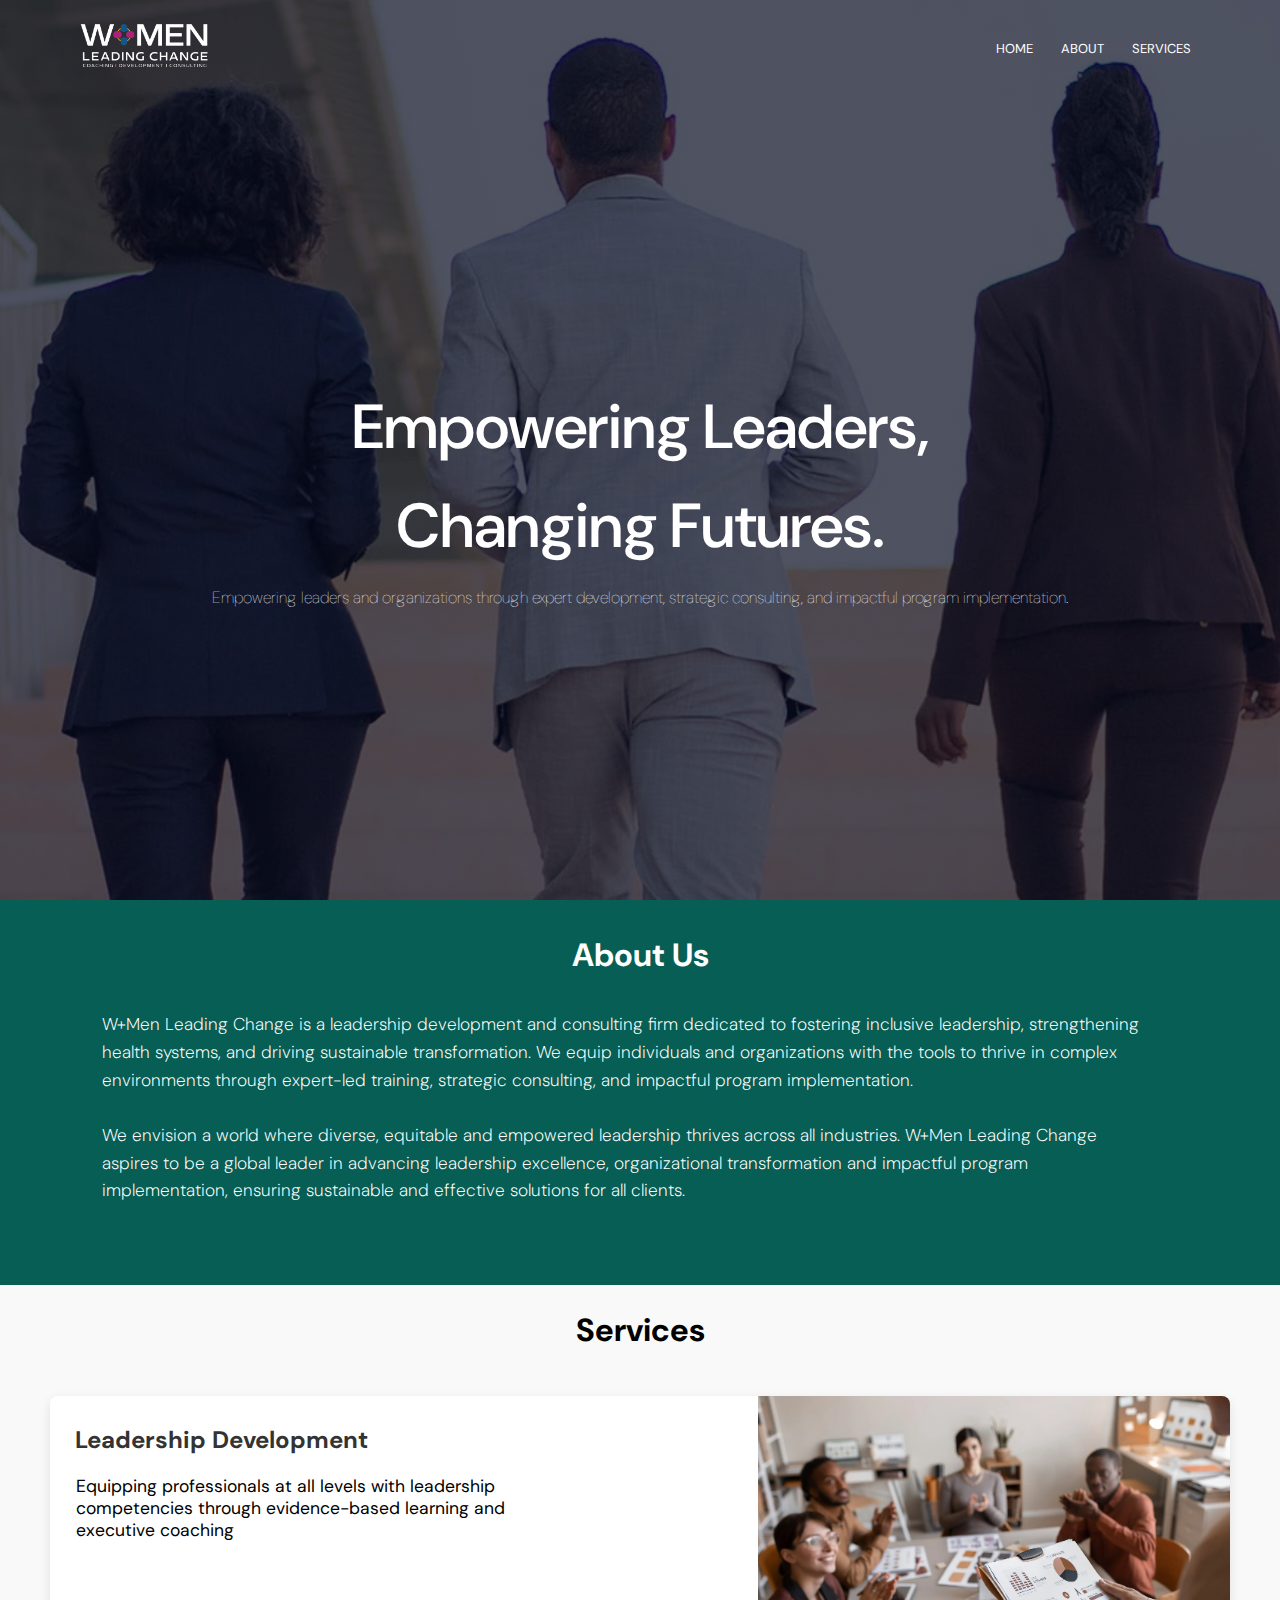
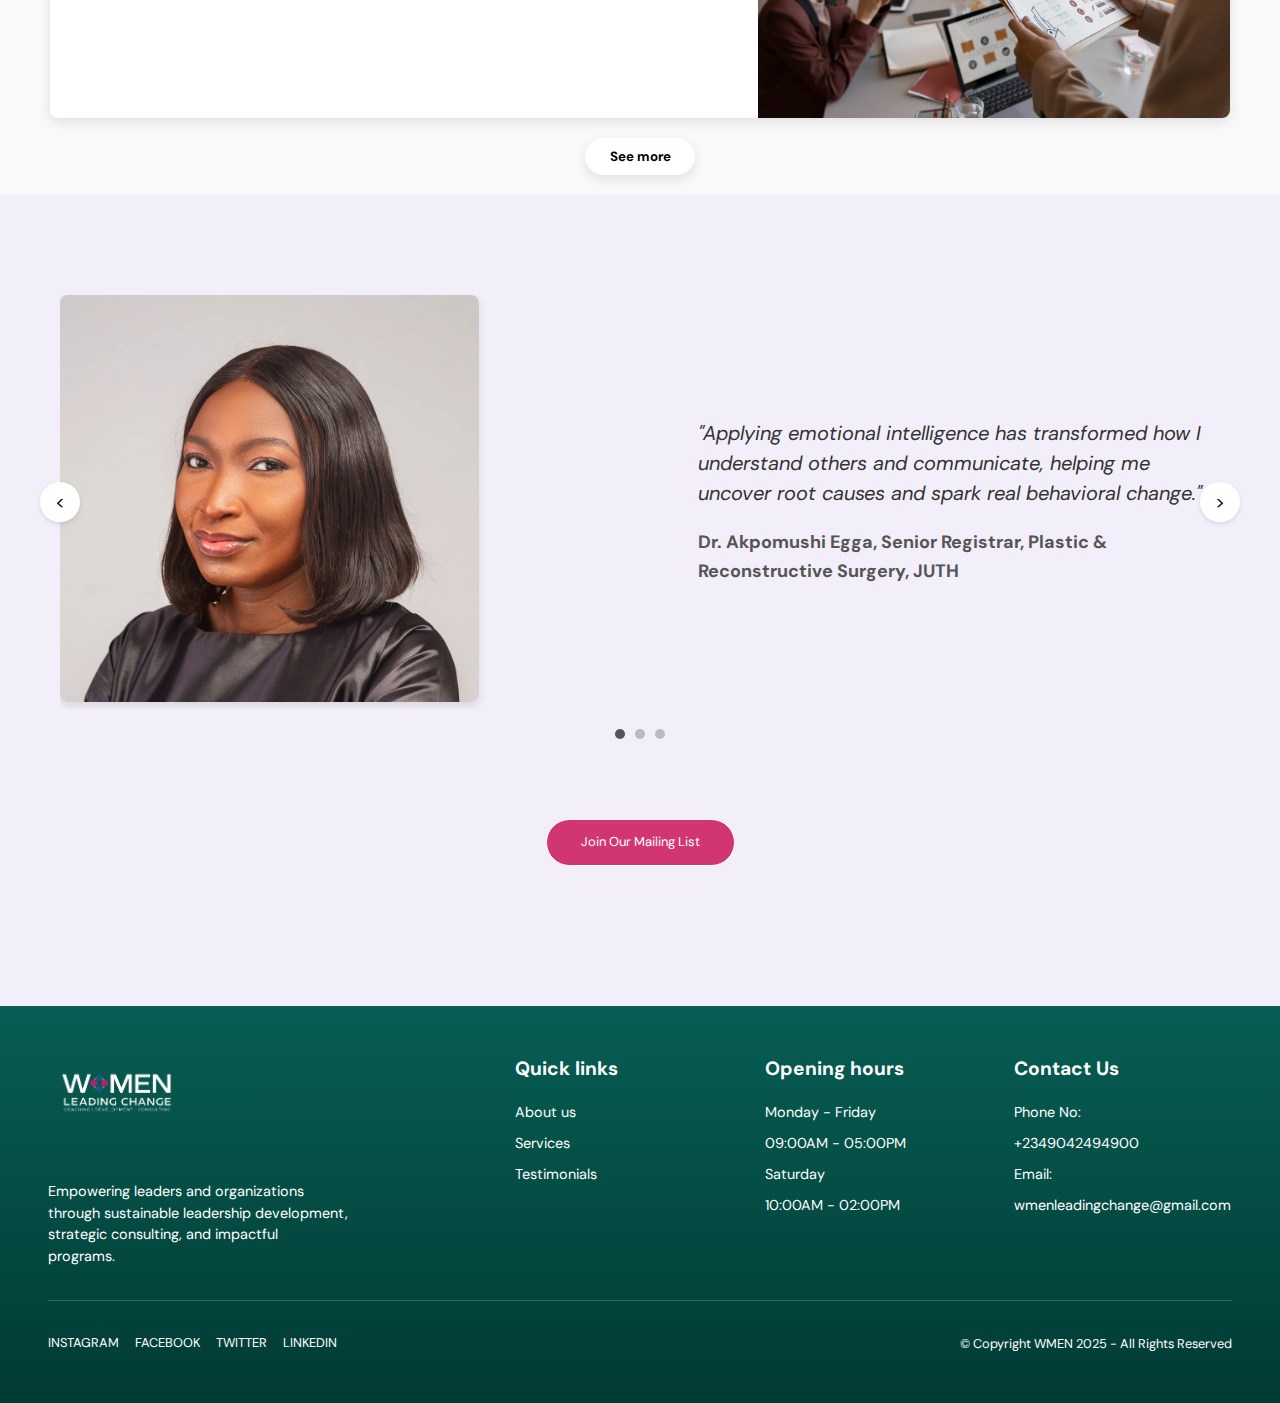
<file: index.html>
<!DOCTYPE html>
<html lang="en">
  <head>
    <meta charset="UTF-8" />
    <meta
      name="viewport"
      content="width=device-width, initial-scale=1.0, minimum-scale=1.0"
    />
    <link rel="stylesheet" href="styles.css" />
    <link rel="preconnect" href="https://fonts.googleapis.com" />
    <link rel="preconnect" href="https://fonts.gstatic.com" crossorigin />
    <link
      href="https://fonts.googleapis.com/css2?family=DM+Sans:ital,opsz,wght@0,9..40,100..1000;1,9..40,100..1000&display=swap"
      rel="stylesheet"
    />
    <link
      rel="stylesheet"
      href="https://cdnjs.cloudflare.com/ajax/libs/font-awesome/6.7.2/css/all.min.css"
    />
    <title>W-MEN</title>
  </head>
  <body>
    <section class="header">
      <nav>
        <a href="index.html"><img class="logo" src="img/WMLC-06-07-copy.png" /></a>
        <div class="nav-links" id="navLinks">
          <i class="fa fa-times" onclick="hideMenu()"></i>
          <ul>
            <li><a href="">HOME</a></li>
            <li class="dropdown">
              <a href="index.html#about" class="dropbtn">ABOUT</a>
              <div class="dropdown-content">
                <a href="story.html">OUR STORY</a>
                <a href="team.html">OUR TEAM</a>
              </div>
            </li>
            </li>
            <li><a href="services.html">SERVICES</a></li>
            <!-- <li><a href="">JOIN NOW</a></li> -->
          </ul>
        </div>
        <i class="fa fa-bars" onclick="showMenu()"></i>
      </nav>

      <div class="text-box">
        <h1>
          Empowering Leaders, <br />
          Changing Futures.
        </h1>
        <p>
          Empowering leaders and organizations through expert development,
          strategic consulting, and impactful program implementation.
        </p>
        <!-- <a href="" class="hero-btn">Join Our Mailing List</a> -->
      </div>
    </section>
    <!-- Popup Overlay -->
    <div class="popup-overlay" id="newsletter-popup">
      <div class="popup-container">
        <!-- Close button inside the container -->
        <button class="close-btn" id="close-popup-btn">&times;</button>

        <!-- Left: Image Section -->
        <div class="popup-image">
          <img
            src="img/popup image.webp"
            alt="People collaborating around a laptop"
          />
        </div>

        <!-- Right: Form Section -->
        <div class="popup-form">
          <!-- Logo -->
          <div class="popup-logo">
            <img src="img/WMLC-06-07.png" alt="Women Leading Change" />
          </div>

          <!-- Heading -->
          <h2 class="popup-heading">Stay Informed. Lead the Change.</h2>

          <!-- Subheading -->
          <p class="popup-subheading">
            Get leadership insights, expert tips, and exclusive updates
            straight to your inbox.
          </p>

          <!-- Form -->
          <form id="newsletter-form">
            <!-- Name Fields -->
            <div class="form-row">
              <div class="form-group">
                <label class="form-label">First name</label>
                <input
                  type="text"
                  class="form-control"
                  id="first-name"
                  placeholder="John"
                />
              </div>
              <div class="form-group">
                <label class="form-label">Last name</label>
                <input
                  type="text"
                  class="form-control"
                  id="last-name"
                  placeholder="Andrews"
                />
              </div>
            </div>

            <!-- Email Field -->
            <div class="form-group">
              <label class="form-label">Email</label>
              <input
                type="email"
                class="form-control"
                id="email"
                placeholder="Email Address"
              />
            </div>

            <!-- Privacy Note -->
            <p class="privacy-note">
              "We respect your privacy. No spam, just valuable insights."
            </p>

            <!-- Submit Button -->
            <button type="submit" class="submit-btn">Join now</button>
          </form>
        </div>
      </div>
    </div>

    <!-- About -->
    <section class="about" id="about">
      <h1>About Us</h1>
      <p>
        W+Men Leading Change is a leadership development and consulting firm
        dedicated to fostering inclusive leadership, strengthening health
        systems, and driving sustainable transformation. We equip individuals
        and organizations with the tools to thrive in complex environments
        through expert-led training, strategic consulting, and impactful program
        implementation.
        <br />
        <br />
        We envision a world where diverse, equitable and empowered leadership
        thrives across all industries. W+Men Leading Change aspires to be a
        global leader in advancing leadership excellence, organizational
        transformation and impactful program implementation, ensuring
        sustainable and effective solutions for all clients.
      </p>
    </section>

    <!-- Services Section -->
    <section class="services">
      <div class="container">
        <h2>Services</h2>

        <div class="service-card">
          <div class="service-content">
            <h3>Leadership Development</h3>
            <p>
              Equipping professionals at all levels with leadership competencies
              through evidence-based learning and executive coaching
            </p>
          </div>
          <div class="service-image">
            <img src="img/services1 (1).webp" alt="Leadership Development" />
          </div>
        </div>

        <!-- <div class="service-card">
          <div class="service-content">
            <h3>Program Implementation</h3>
            <p>
              Designing and implementing leadership and develoment programs for
              businesses and institutions to foster growth, innovation, and
              sustainable impact.
            </p>
          </div>
          <div class="service-image">
            <img src="img/services2.webp" alt="Leadership Development" />
          </div>
        </div>

        <div class="service-card">
          <div class="service-content">
            <h3>Strategic Consulting</h3>
            <p>
              Offering specialized expertise in leadership strategy,
              organizational transformatio, corporate social responsibility
              (CSR), and philanthrophic advisory to drive sustainable impact and
              strategic growth
            </p>
          </div>
          <div class="service-image">
            <img src="img/services3.webp" alt="Leadership Development" />
          </div>
        </div> -->
        <div class="see-more-btn">
          <a href="services.html">
            <button class="see-more">
              <a class="services-link" href="services.html">See more</a>
            </button>
          </a>
        </div>
      </div>
    </section>

    <!-- Testimonials Section -->
    <section class="testimonials">
      <div class="main-testimonial-container">
        <div class="testimonial-slider">
          <!-- Slide 1 -->
          <div class="testimonial-slide active">
            <div class="testimonial-container">
              <div class="testimonial-image">
                <img
                  src="img/Egga Akpomushi (1) copy.webp"
                  alt="Egga Testimonial"
                />
              </div>
              <div class="testimonial-content">
                <p>
                  "Applying emotional intelligence has transformed how I
                  understand others and communicate, helping me uncover root
                  causes and spark real behavioral change."
                </p>
                <span class="testimonial-author"
                  >Dr. Akpomushi Egga, Senior Registrar, Plastic &
                  Reconstructive Surgery, JUTH
                </span>
              </div>
            </div>
          </div>

          <!-- Slide 2 -->
          <div class="testimonial-slide">
            <div class="testimonial-container">
              <div class="testimonial-image">
                <img src="img/Nera Eneh.webp" alt="Nera Testimonial" />
              </div>
              <div class="testimonial-content">
                <p>
                  "Women Leading Change strengthened my leadership skills,
                  boosted my confidence, and gave me the tools to navigate bias
                  and lead with impact."
                </p>
                <span class="testimonial-author"
                  >Dr. Nera Kadiri-Eneh, Senior Program Lead, KNCV Nigeria
                </span>
              </div>
            </div>
          </div>

          <!-- Slide 3 -->
          <div class="testimonial-slide">
            <div class="testimonial-container">
              <div class="testimonial-image">
                <img src="img/viviancompressed.webp" alt="vivian Testimonial" />
              </div>
              <div class="testimonial-content">
                <p>
                  "Women Leading Change inspired me to lead with purpose and
                  confidence. It reshaped how I see myself as a leader and gave
                  me clarity and self-awareness to grow intentionally."
                </p>
                <span class="testimonial-author"
                  >Dr. Ololade Vivian Akanni, Resident Doctor, Community
                  Medicine, UPTH
                </span>
              </div>
            </div>
          </div>
        </div>

        <!-- Arrows at the sides of the carousel -->
        <div class="arrow-nav">
          <div class="arrow prev">&lt;</div>
          <div class="arrow next">&gt;</div>
        </div>

        <!-- Dots centered at the bottom -->
        <div class="navigation-dots">
          <span class="dot active" data-index="0"></span>
          <span class="dot" data-index="1"></span>
          <span class="dot" data-index="2"></span>
        </div>
      </div>
      <div class="mailing">
        <a href="" class="hero-btn">Join Our Mailing List</a>
      </div>
    </section>
    <!-- Footer -->
    <footer class="footer">
      <div class="footer-top">
        <div class="footer-section footer-brand">
          <div class="footer-logo"><img src="img/WMLC-06-07.png" alt="" /></div>
          <div class="footer-description">
            Empowering leaders and organizations through sustainable leadership
            development, strategic consulting, and impactful programs.
          </div>
        </div>

        <div class="footer-section">
          <div class="footer-heading">Quick links</div>
          <div class="footer-links">
            <a href="#">About us</a>
            <a href="services.html">Services</a>
            <a href="#">Testimonials</a>
          </div>
        </div>

        <div class="footer-section">
          <div class="footer-heading">Opening hours</div>
          <div class="footer-hours">
            <p>Monday - Friday</p>
            <p>09:00AM - 05:00PM</p>
            <p>Saturday</p>
            <p>10:00AM - 02:00PM</p>
          </div>
        </div>

        <div class="footer-section">
          <div class="footer-heading">Contact Us</div>
          <div class="footer-info">
            <p>Phone No:</p>
            <p>+2349042494900</p>
            <p>Email:</p>
            <p>wmenleadingchange@gmail.com</p>
          </div>
        </div>
      </div>

      <hr class="footer-divider" />

      <div class="footer-bottom">
        <div class="social-links">
          <a href="#">INSTAGRAM</a>
          <a href="#">FACEBOOK</a>
          <a href="#">TWITTER</a>
          <a href="#">LINKEDIN</a>
        </div>
        <div class="copyright">© Copyright WMEN 2025 - All Rights Reserved</div>
      </div>
    </footer>

    <script src="script.js"></script>
  </body>
</html>
</file>
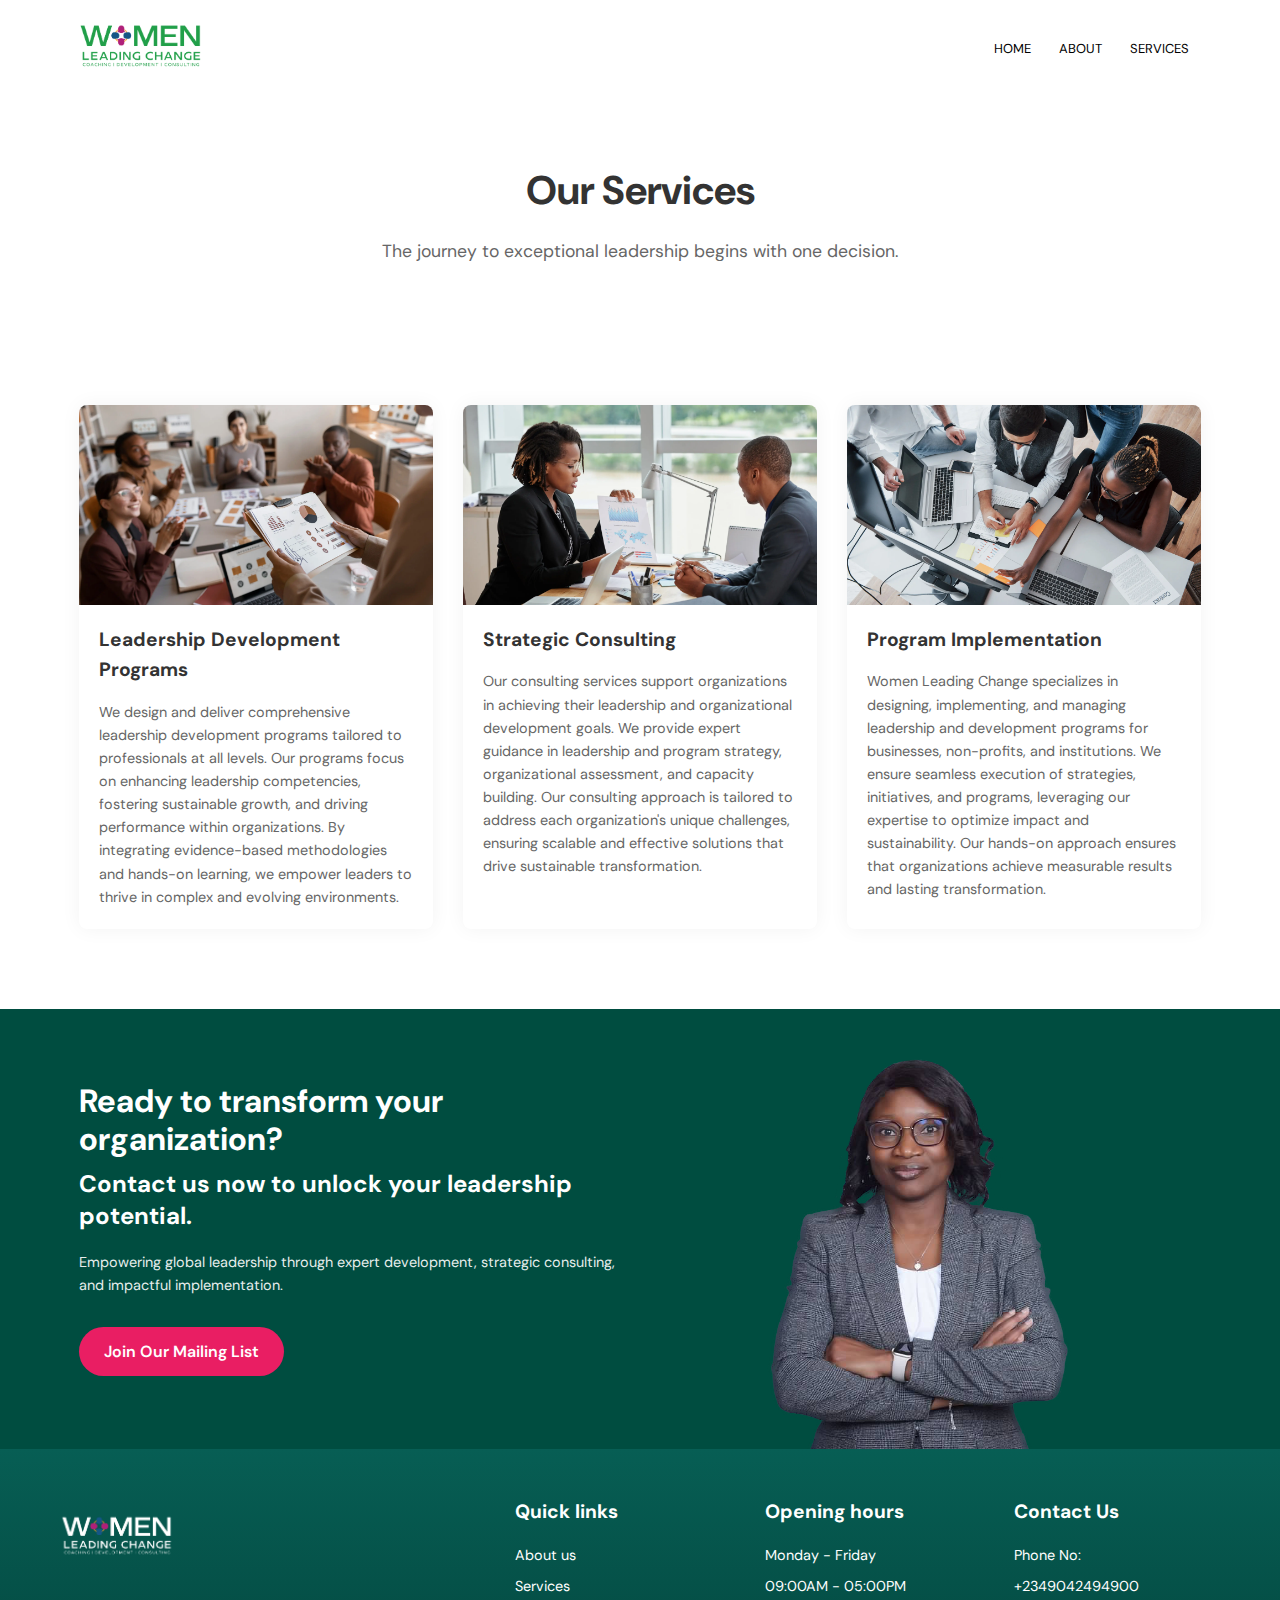
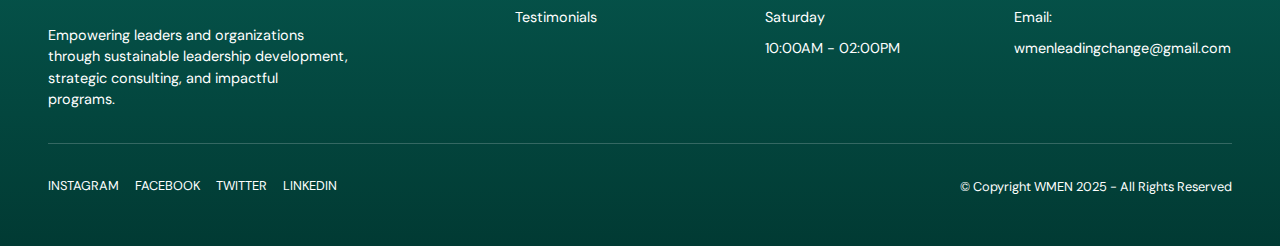
<file: services.html>
<!DOCTYPE html>
<html lang="en">
  <head>
    <meta charset="UTF-8" />
    <meta
      name="viewport"
      content="width=device-width, initial-scale=1.0, minimum-scale=1.0"
    />
    <link rel="stylesheet" href="services.css" />
    <link rel="preconnect" href="https://fonts.googleapis.com" />
    <link rel="preconnect" href="https://fonts.gstatic.com" crossorigin />
    <link
      href="https://fonts.googleapis.com/css2?family=DM+Sans:ital,opsz,wght@0,9..40,100..1000;1,9..40,100..1000&display=swap"
      rel="stylesheet"
    />
    <link
      rel="stylesheet"
      href="https://cdnjs.cloudflare.com/ajax/libs/font-awesome/6.7.2/css/all.min.css"
    />
    <title>W-MEN</title>
  </head>
  <body>
    <!-- UPDATED SERVICES PAGE HTML WITH DROPDOWN FUNCTIONALITY -->
    <header>
      <div class="container header-container">
        <div class="logo">
          <a href="index.html">
            <img
              src="img/WMLC-06-01-copy.png"
              alt="Women Leading Change Logo"
            />
          </a>
        </div>
        <div class="nav-links" id="navLinks">
          <i class="fa fa-times" onclick="hideMenu()"></i>
          <ul>
            <li><a href="index.html">HOME</a></li>
            <li class="dropdown">
              <a href="index.html#about" class="dropbtn">ABOUT</a>
              <div class="dropdown-content">
                <a href="story.html">OUR STORY</a>
                <a href="team.html">OUR TEAM</a>
              </div>
            </li>
            <li><a href="services.html">SERVICES</a></li>
          </ul>
        </div>
        <i class="fa fa-bars" onclick="showMenu()"></i>
      </div>
    </header>

    <!-- Services Hero Section -->
    <section class="hero">
      <div class="container">
        <h1>Our Services</h1>
        <p>The journey to exceptional leadership begins with one decision.</p>
      </div>
    </section>

    <!-- Services Section -->
    <section class="services">
      <div class="container">
        <div class="services-grid">
          <!-- Service Card 1 -->
          <div class="service-card">
            <div class="service-img">
              <img
                src="img/services1 (1).webp"
                alt="Leadership Development Programs"
              />
            </div>
            <div class="service-content">
              <h3>Leadership Development Programs</h3>
              <p>
                We design and deliver comprehensive leadership development
                programs tailored to professionals at all levels. Our programs
                focus on enhancing leadership competencies, fostering
                sustainable growth, and driving performance within
                organizations. By integrating evidence-based methodologies and
                hands-on learning, we empower leaders to thrive in complex and
                evolving environments.
              </p>
            </div>
          </div>

          <!-- Service Card 2 -->
          <div class="service-card">
            <div class="service-img">
              <img src="img/services3.webp" alt="Strategic Consulting" />
            </div>
            <div class="service-content">
              <h3>Strategic Consulting</h3>
              <p>
                Our consulting services support organizations in achieving their
                leadership and organizational development goals. We provide
                expert guidance in leadership and program strategy,
                organizational assessment, and capacity building. Our consulting
                approach is tailored to address each organization's unique
                challenges, ensuring scalable and effective solutions that drive
                sustainable transformation.
              </p>
            </div>
          </div>

          <!-- Service Card 3 -->
          <div class="service-card">
            <div class="service-img">
              <img src="img/services2.webp" alt="Program Implementation" />
            </div>
            <div class="service-content">
              <h3>Program Implementation</h3>
              <p>
                Women Leading Change specializes in designing, implementing, and
                managing leadership and development programs for businesses,
                non-profits, and institutions. We ensure seamless execution of
                strategies, initiatives, and programs, leveraging our expertise
                to optimize impact and sustainability. Our hands-on approach
                ensures that organizations achieve measurable results and
                lasting transformation.
              </p>
            </div>
          </div>
        </div>
      </div>
    </section>

    <!-- HTML for CTA Section -->
    <section class="cta">
      <div class="container cta-container">
        <div class="cta-content">
          <h2>Ready to transform your organization?</h2>
          <h3>Contact us now to unlock your leadership potential.</h3>
          <p>
            Empowering global leadership through expert development, strategic
            consulting, and impactful implementation.
          </p>
          <div class="mailing">
            <a href="" class="hero-btn">Join Our Mailing List</a>
          </div>
        </div>
        <div class="cta-image">
          <img src="img/Headshot_2025_.png" alt="Professional Woman Leader" />
        </div>
      </div>
    </section>

    <!-- Popup Overlay -->
    <div class="popup-overlay" id="newsletter-popup">
      <div class="popup-container">
        <!-- Close button inside the container -->
        <button class="close-btn" id="close-popup-btn">&times;</button>

        <!-- Left: Image Section -->
        <div class="popup-image">
          <img
            src="img/popup image.webp"
            alt="People collaborating around a laptop"
          />
        </div>

        <!-- Right: Form Section -->
        <div class="popup-form">
          <!-- Logo -->
          <div class="popup-logo">
            <img src="img/WMLC-06-07.png" alt="Women Leading Change" />
          </div>

          <!-- Heading -->
          <h2 class="popup-heading">Stay Informed. Lead the Change.</h2>

          <!-- Subheading -->
          <p class="popup-subheading">
            Get leadership insights, expert tips, and exclusive updates straight
            to your inbox.
          </p>

          <!-- Form -->
          <form id="newsletter-form">
            <!-- Name Fields -->
            <div class="form-row">
              <div class="form-group">
                <label class="form-label">First name</label>
                <input
                  type="text"
                  class="form-control"
                  id="first-name"
                  placeholder="John"
                />
              </div>
              <div class="form-group">
                <label class="form-label">Last name</label>
                <input
                  type="text"
                  class="form-control"
                  id="last-name"
                  placeholder="Andrews"
                />
              </div>
            </div>

            <!-- Email Field -->
            <div class="form-group">
              <label class="form-label">Email</label>
              <input
                type="email"
                class="form-control"
                id="email"
                placeholder="Email Address"
              />
            </div>

            <!-- Privacy Note -->
            <p class="privacy-note">
              "We respect your privacy. No spam, just valuable insights."
            </p>

            <!-- Submit Button -->
            <button type="submit" class="submit-btn">Join now</button>
          </form>
        </div>
      </div>
    </div>

    <!-- Footer -->
    <footer class="footer">
      <div class="footer-top">
        <div class="footer-section footer-brand">
          <div class="footer-logo"><img src="img/WMLC-06-07.png" alt="" /></div>
          <div class="footer-description">
            Empowering leaders and organizations through sustainable leadership
            development, strategic consulting, and impactful programs.
          </div>
        </div>

        <div class="footer-section">
          <div class="footer-heading">Quick links</div>
          <div class="footer-links">
            <a href="#">About us</a>
            <a href="services.html">Services</a>
            <a href="#">Testimonials</a>
          </div>
        </div>

        <div class="footer-section">
          <div class="footer-heading">Opening hours</div>
          <div class="footer-hours">
            <p>Monday - Friday</p>
            <p>09:00AM - 05:00PM</p>
            <p>Saturday</p>
            <p>10:00AM - 02:00PM</p>
          </div>
        </div>

        <div class="footer-section">
          <div class="footer-heading">Contact Us</div>
          <div class="footer-info">
            <p>Phone No:</p>
            <p>+2349042494900</p>
            <p>Email:</p>
            <p>wmenleadingchange@gmail.com</p>
          </div>
        </div>
      </div>

      <hr class="footer-divider" />

      <div class="footer-bottom">
        <div class="social-links">
          <a href="#">INSTAGRAM</a>
          <a href="#">FACEBOOK</a>
          <a href="#">TWITTER</a>
          <a href="#">LINKEDIN</a>
        </div>
        <div class="copyright">© Copyright WMEN 2025 - All Rights Reserved</div>
      </div>
    </footer>

    <script src="services.js"></script>
  </body>
</html>
</file>
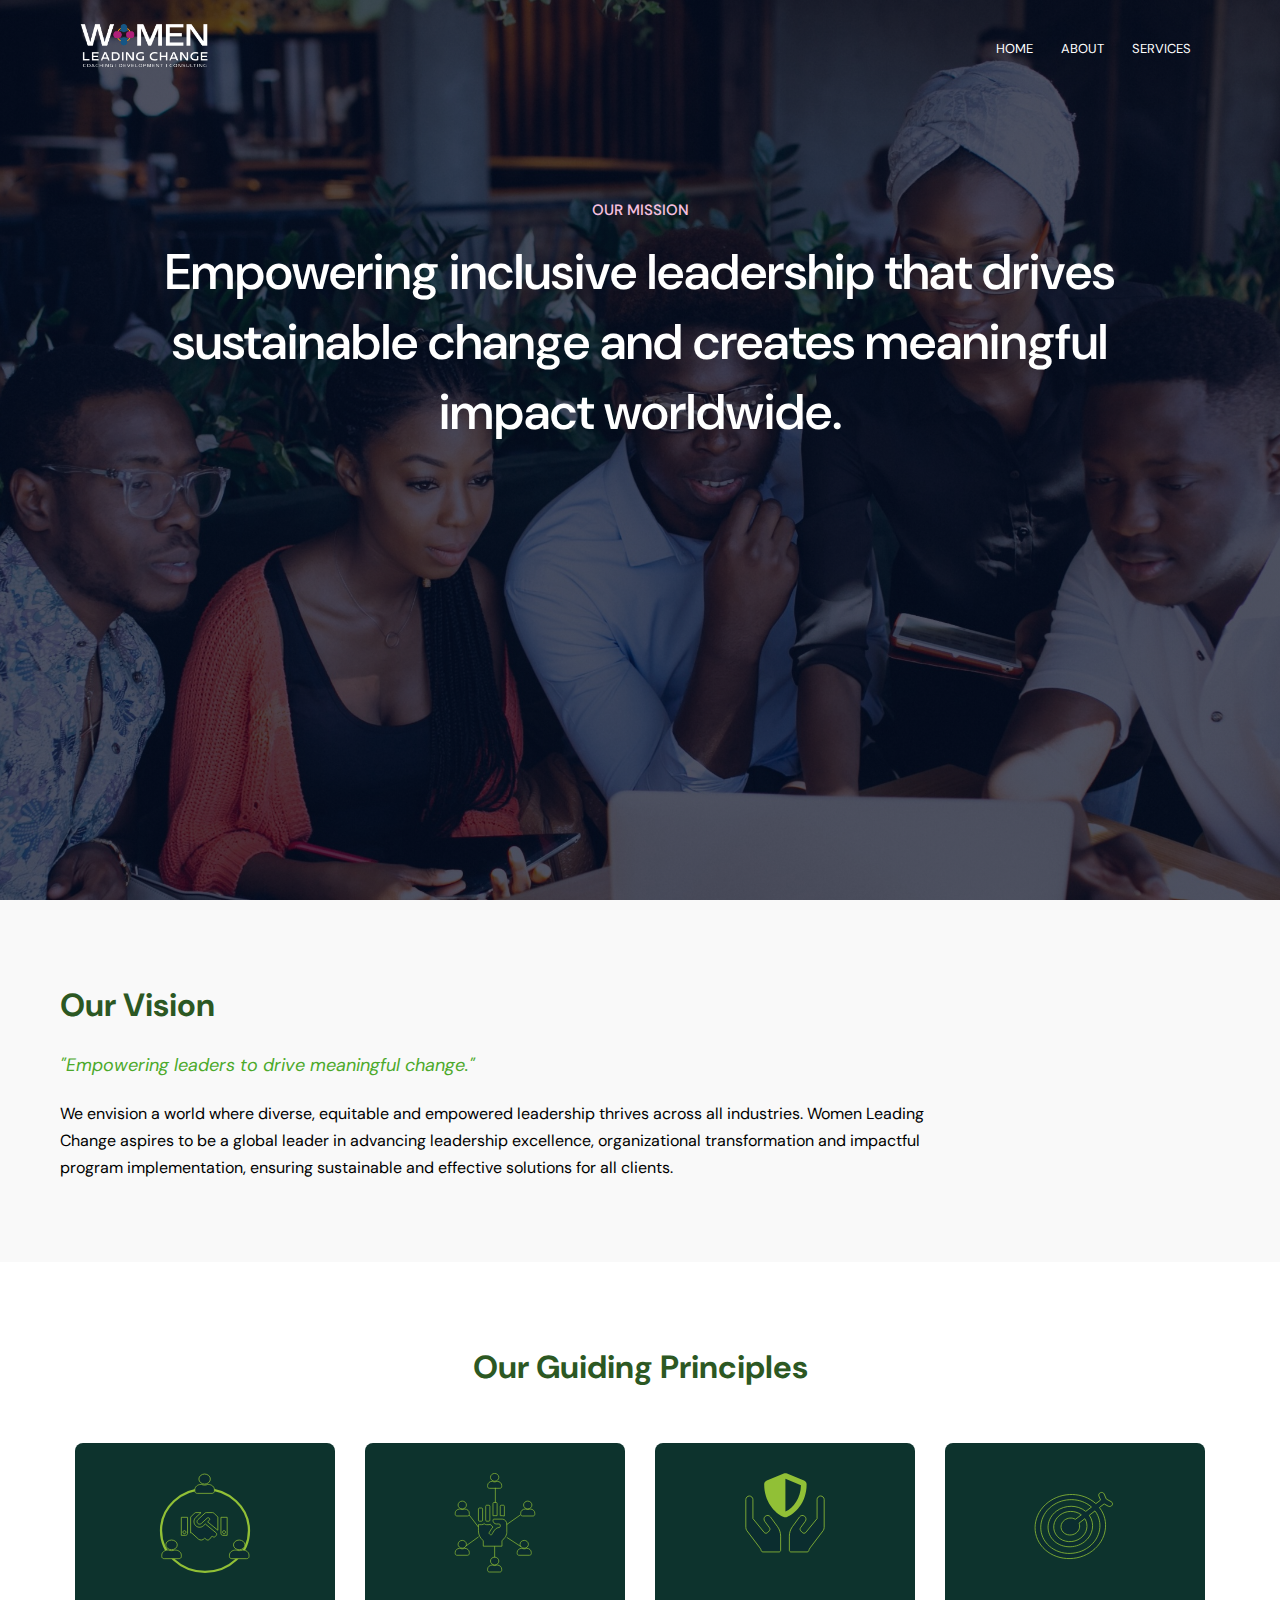
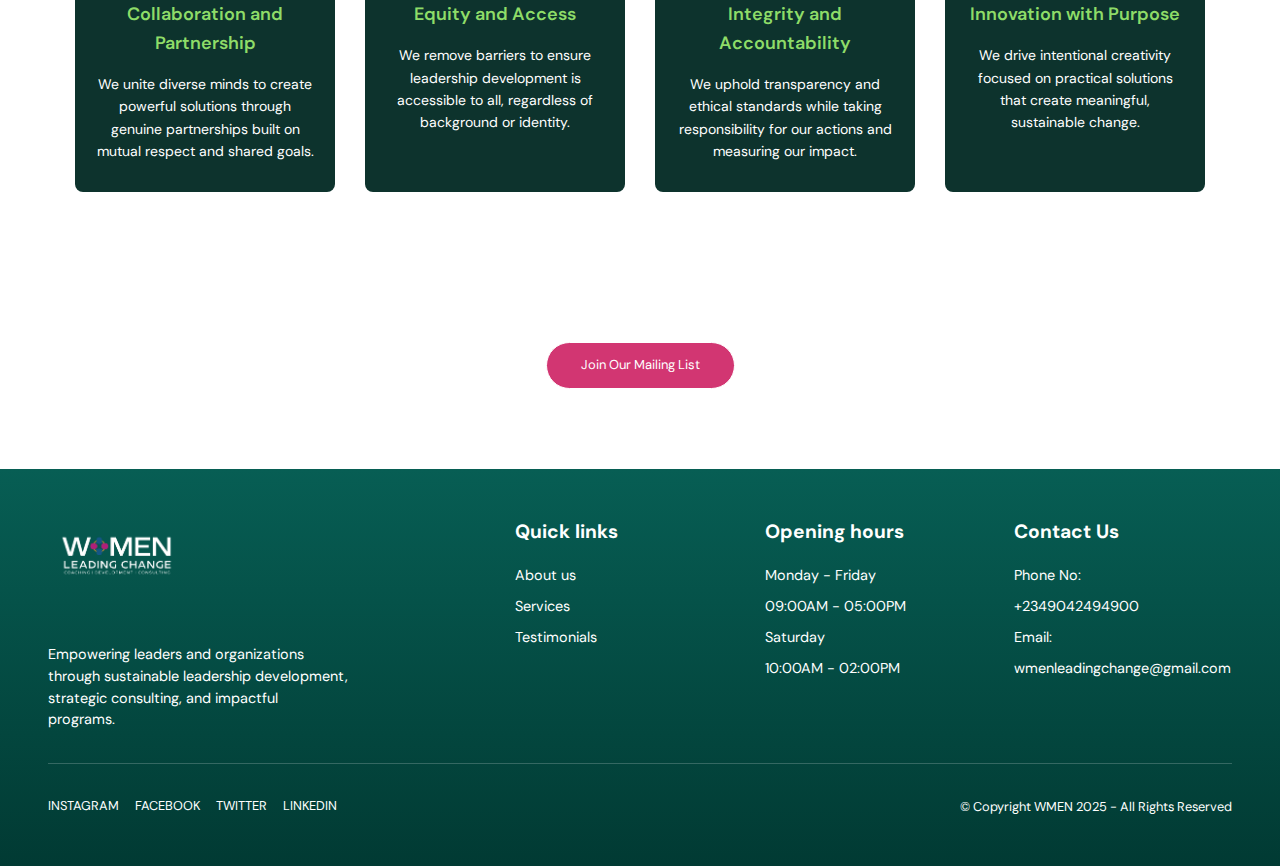
<file: story.html>
<!DOCTYPE html>
<html lang="en">
  <head>
    <meta charset="UTF-8" />
    <meta
      name="viewport"
      content="width=device-width, initial-scale=1.0, minimum-scale=1.0"
    />
    <link rel="stylesheet" href="story.css" />
    <link rel="preconnect" href="https://fonts.googleapis.com" />
    <link rel="preconnect" href="https://fonts.gstatic.com" crossorigin />
    <link
      href="https://fonts.googleapis.com/css2?family=DM+Sans:ital,opsz,wght@0,9..40,100..1000;1,9..40,100..1000&display=swap"
      rel="stylesheet"
    />
    <link
      rel="stylesheet"
      href="https://cdnjs.cloudflare.com/ajax/libs/font-awesome/6.7.2/css/all.min.css"
    />
    <title>W-MEN</title>
  </head>
  <body>
    <section class="header">
      <nav>
        <a href="index.html"><img class="logo" src="img/WMLC-06-07-copy.png" /></a>
        <div class="nav-links" id="navLinks">
          <i class="fa fa-times" onclick="hideMenu()"></i>
          <ul>
            <li><a href="index.html">HOME</a></li>
            <li class="dropdown">
              <a href="index.html#about" class="dropbtn">ABOUT</a>
              <div class="dropdown-content">
                <a href="story.html">OUR STORY</a>
                <a href="team.html">OUR TEAM</a>
              </div>
            </li>
            <li><a href="services.html">SERVICES</a></li>
            <!-- <li><a href="">JOIN NOW</a></li> -->
          </ul>
        </div>
        <i class="fa fa-bars" onclick="showMenu()"></i>
      </nav>
        <!-- Mission Section -->
    <section class="mission-container">
      <div class="mission-label">OUR MISSION</div>
      <div class="mission-statement">
          Empowering inclusive leadership that drives sustainable change and creates meaningful impact worldwide.
      </div>
  </section>

        <!-- <a href="" class="hero-btn">Join Our Mailing List</a> -->
      </div>
      <!-- Popup Overlay -->
      <div class="popup-overlay" id="newsletter-popup">
        <div class="popup-container">
          <!-- Close button inside the container -->
          <button class="close-btn" id="close-popup-btn">&times;</button>

          <!-- Left: Image Section -->
          <div class="popup-image">
            <img
              src="img/popup image.webp"
              alt="People collaborating around a laptop"
            />
          </div>

          <!-- Right: Form Section -->
          <div class="popup-form">
            <!-- Logo -->
            <div class="popup-logo">
              <img src="img/WMLC-06-07.png" alt="Women Leading Change" />
            </div>

            <!-- Heading -->
            <h2 class="popup-heading">Stay Informed. Lead the Change.</h2>

            <!-- Subheading -->
            <p class="popup-subheading">
              Get leadership insights, expert tips, and exclusive updates
              straight to your inbox.
            </p>

            <!-- Form -->
            <form id="newsletter-form">
              <!-- Name Fields -->
              <div class="form-row">
                <div class="form-group">
                  <label class="form-label">First name</label>
                  <input
                    type="text"
                    class="form-control"
                    id="first-name"
                    placeholder="John"
                  />
                </div>
                <div class="form-group">
                  <label class="form-label">Last name</label>
                  <input
                    type="text"
                    class="form-control"
                    id="last-name"
                    placeholder="Andrews"
                  />
                </div>
              </div>

              <!-- Email Field -->
              <div class="form-group">
                <label class="form-label">Email</label>
                <input
                  type="email"
                  class="form-control"
                  id="email"
                  placeholder="Email Address"
                />
              </div>

              <!-- Privacy Note -->
              <p class="privacy-note">
                "We respect your privacy. No spam, just valuable insights."
              </p>

              <!-- Submit Button -->
              <button type="submit" class="submit-btn">Join now</button>
            </form>
          </div>
        </div>
      </div>
    </section>
    
    <!-- Vision Section -->
    <section class="vision-section">
      <div class="container">
          <h2 class="vision-header">Our Vision</h2>
          <p class="vision-tagline">"Empowering leaders to drive meaningful change."</p>
          <p class="vision-description">
              We envision a world where diverse, equitable and empowered leadership thrives across all industries. Women Leading Change aspires to be a global leader in advancing leadership excellence, organizational transformation and impactful program implementation, ensuring sustainable and effective solutions for all clients.
          </p>
      </div>
  </section>

  <!-- Principles Section -->
  <section class="principles-section">
      <div class="container">
          <h2 class="principles-header">Our Guiding Principles</h2>
          <div class="principles-grid">
              <div class="principle-card">
                  <img class="principle-icon1" src="img/Group 10.svg" alt="Collaboration Icon">
                  <h3 class="principle-title">Collaboration and Partnership</h3>
                  <p class="principle-description">
                      We unite diverse minds to create powerful solutions through genuine partnerships built on mutual respect and shared goals.
                  </p>
              </div>
              <div class="principle-card">
                  <img class="principle-icon2" src="img/Group 11.svg" alt="Equity Icon">
                  <h3 class="principle-title">Equity and Access</h3>
                  <p class="principle-description">
                      We remove barriers to ensure leadership development is accessible to all, regardless of background or identity.
                  </p>
              </div>
              <div class="principle-card">
                  <img class="principle-icon3" src="img/Group 12.svg" alt="Integrity Icon">
                  <h3 class="principle-title">Integrity and Accountability</h3>
                  <p class="principle-description">
                      We uphold transparency and ethical standards while taking responsibility for our actions and measuring our impact.
                  </p>
              </div>
              <div class="principle-card">
                  <img class="principle-icon4" src="img/Group 13.svg" alt="Innovation Icon">
                  <h3 class="principle-title">Innovation with Purpose</h3>
                  <p class="principle-description">
                      We drive intentional creativity focused on practical solutions that create meaningful, sustainable change.
                  </p>
              </div>
          </div>
      </div>
  </section>

  <div class="mailing">
    <a href="" class="hero-btn">Join Our Mailing List</a>
  </div>

    <!-- Footer -->
    <footer class="footer">
      <div class="footer-top">
        <div class="footer-section footer-brand">
          <div class="footer-logo"><img src="img/WMLC-06-07.png" alt="" /></div>
          <div class="footer-description">
            Empowering leaders and organizations through sustainable leadership
            development, strategic consulting, and impactful programs.
          </div>
        </div>

        <div class="footer-section">
          <div class="footer-heading">Quick links</div>
          <div class="footer-links">
            <a href="#">About us</a>
            <a href="services.html">Services</a>
            <a href="#">Testimonials</a>
          </div>
        </div>

        <div class="footer-section">
          <div class="footer-heading">Opening hours</div>
          <div class="footer-hours">
            <p>Monday - Friday</p>
            <p>09:00AM - 05:00PM</p>
            <p>Saturday</p>
            <p>10:00AM - 02:00PM</p>
          </div>
        </div>

        <div class="footer-section">
          <div class="footer-heading">Contact Us</div>
          <div class="footer-info">
            <p>Phone No:</p>
            <p>+2349042494900</p>
            <p>Email:</p>
            <p>wmenleadingchange@gmail.com</p>
          </div>
        </div>
      </div>

      <hr class="footer-divider" />

      <div class="footer-bottom">
        <div class="social-links">
          <a href="#">INSTAGRAM</a>
          <a href="#">FACEBOOK</a>
          <a href="#">TWITTER</a>
          <a href="#">LINKEDIN</a>
        </div>
        <div class="copyright">© Copyright WMEN 2025 - All Rights Reserved</div>
      </div>
    </footer>

    <script src="script.js"></script>
  </body>
</html>
</file>
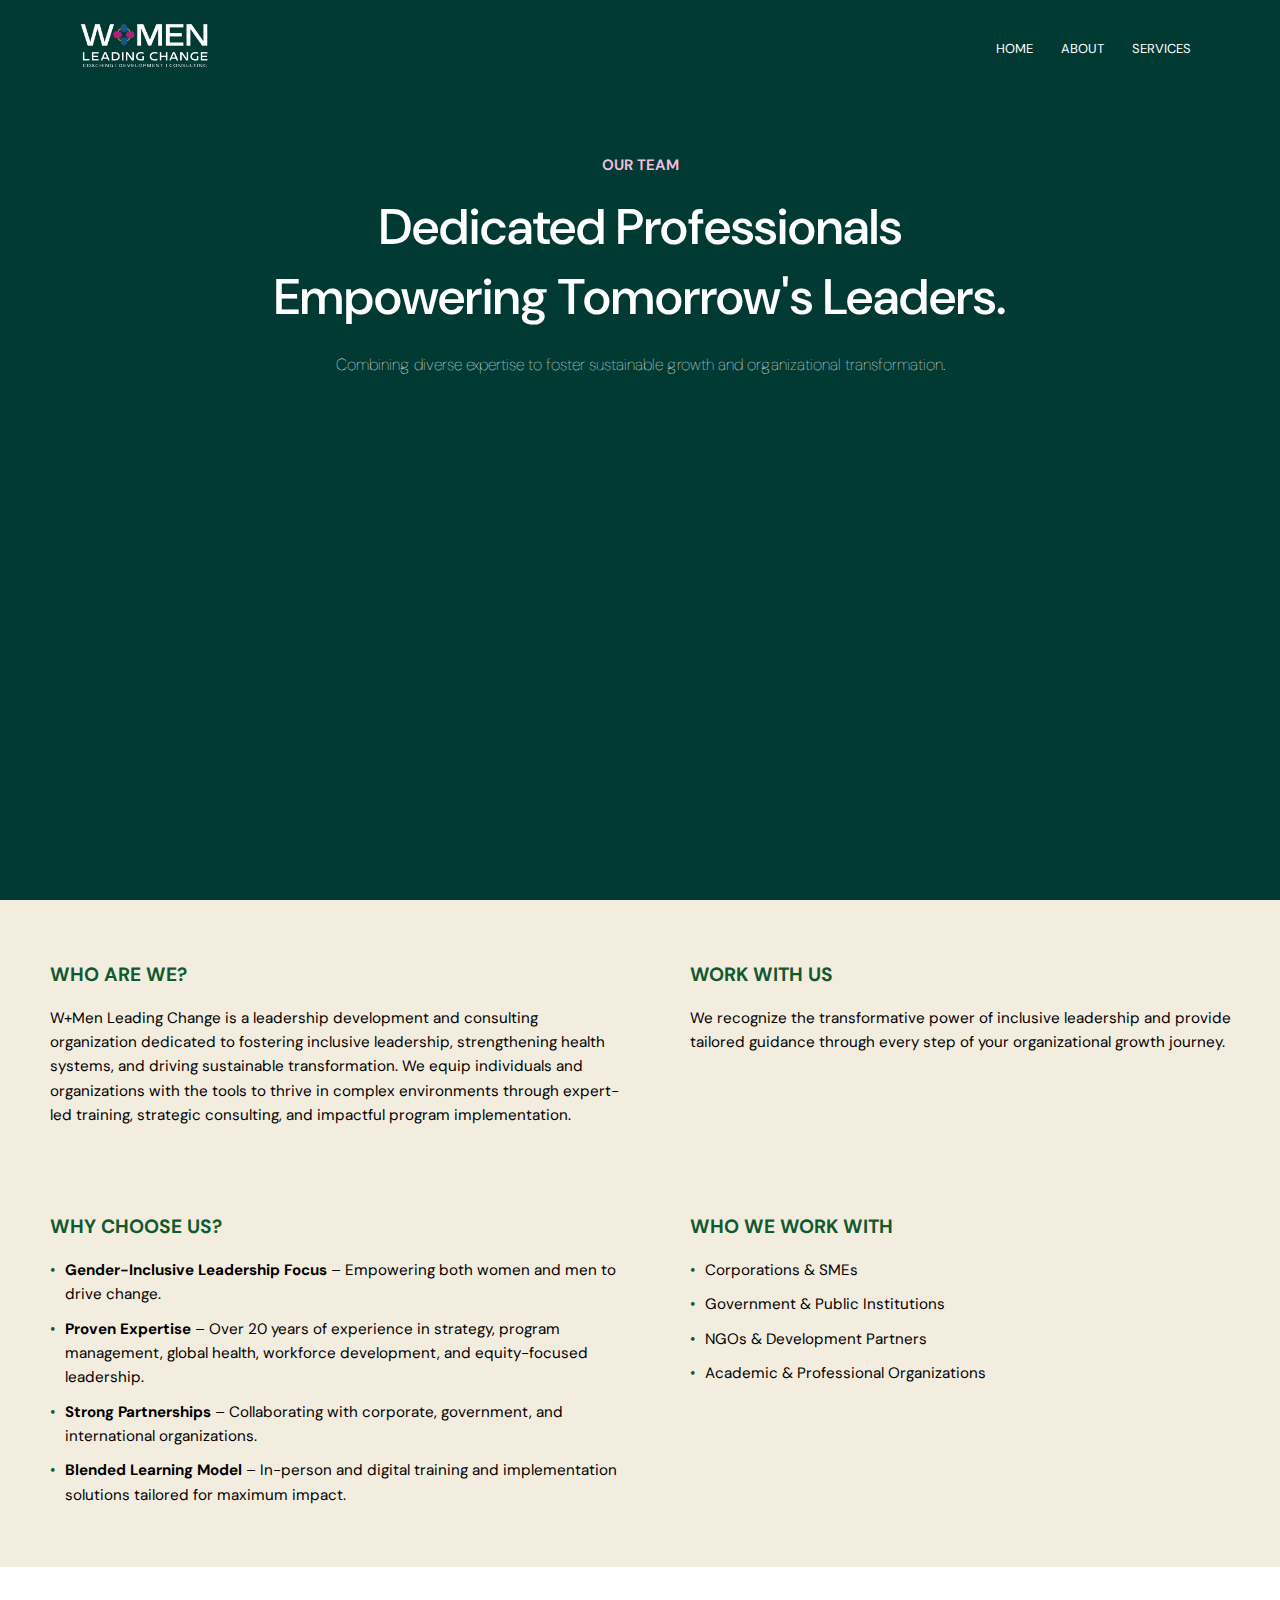
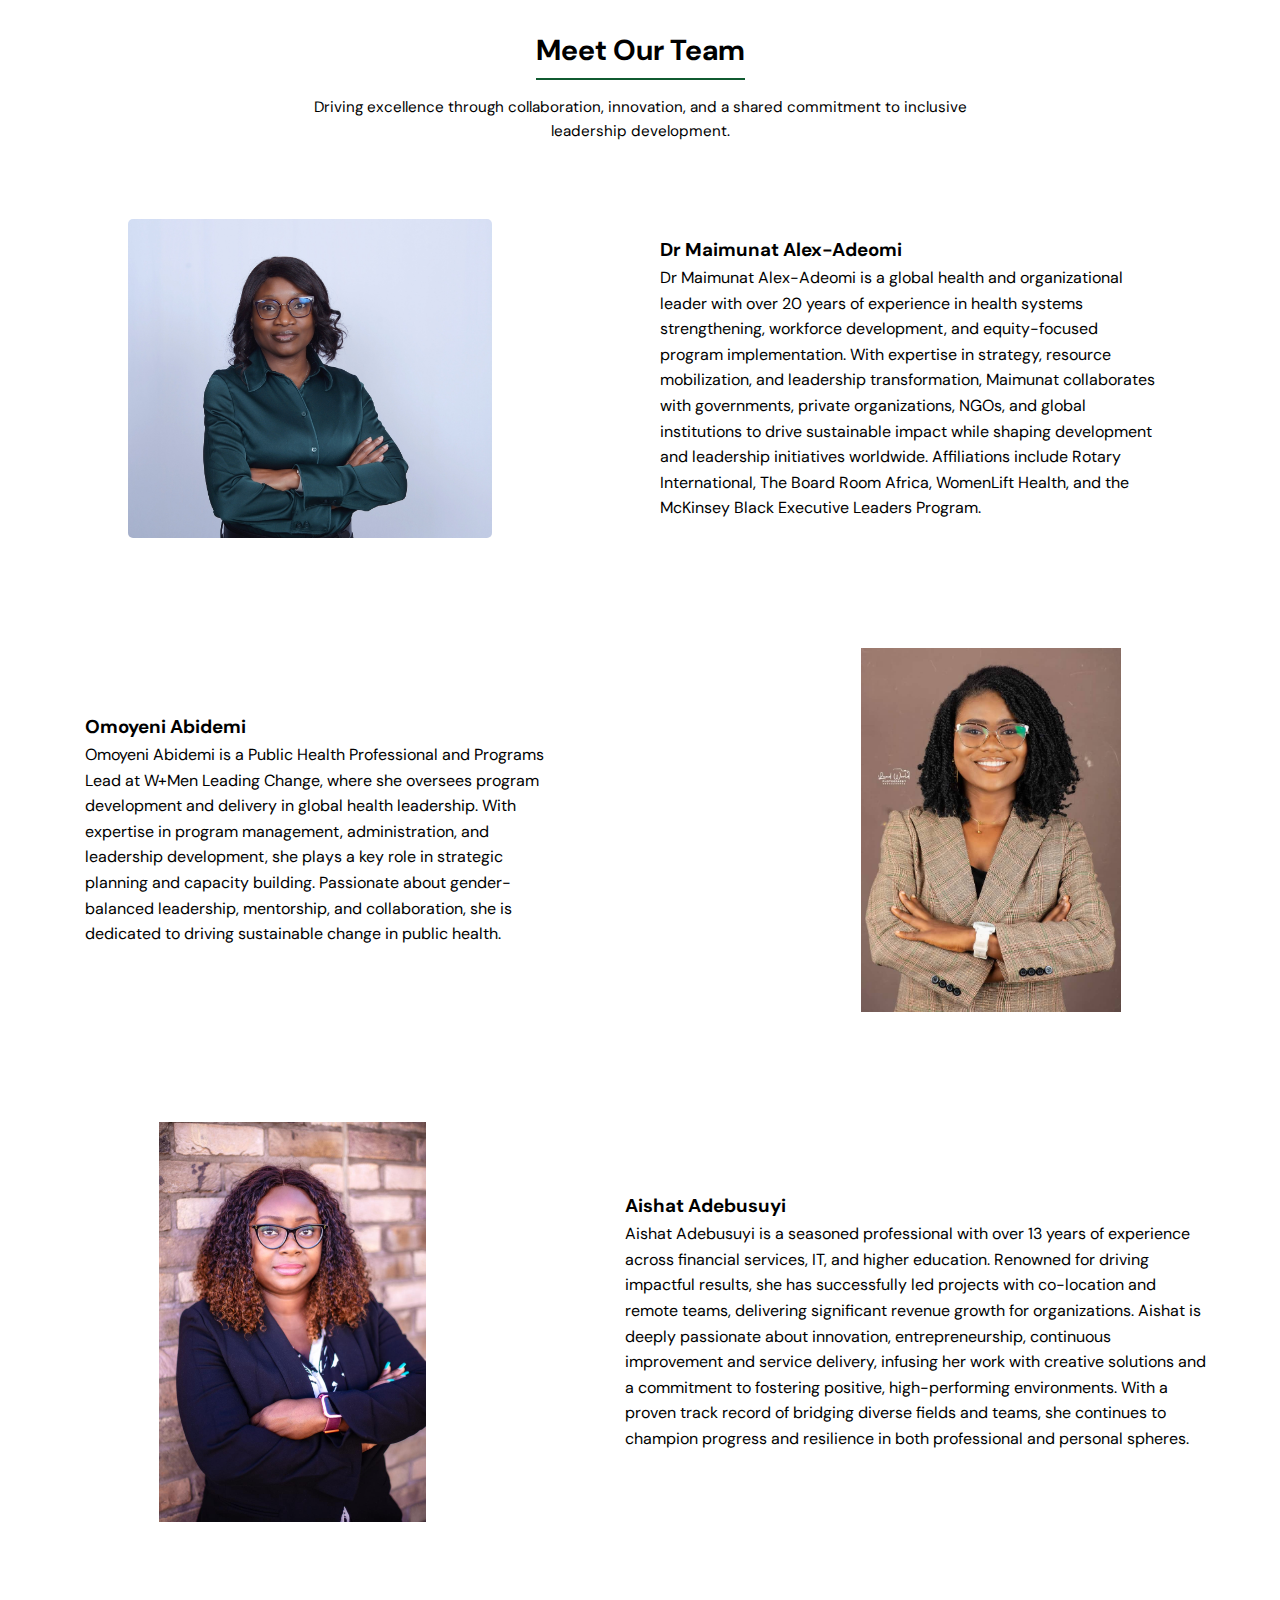
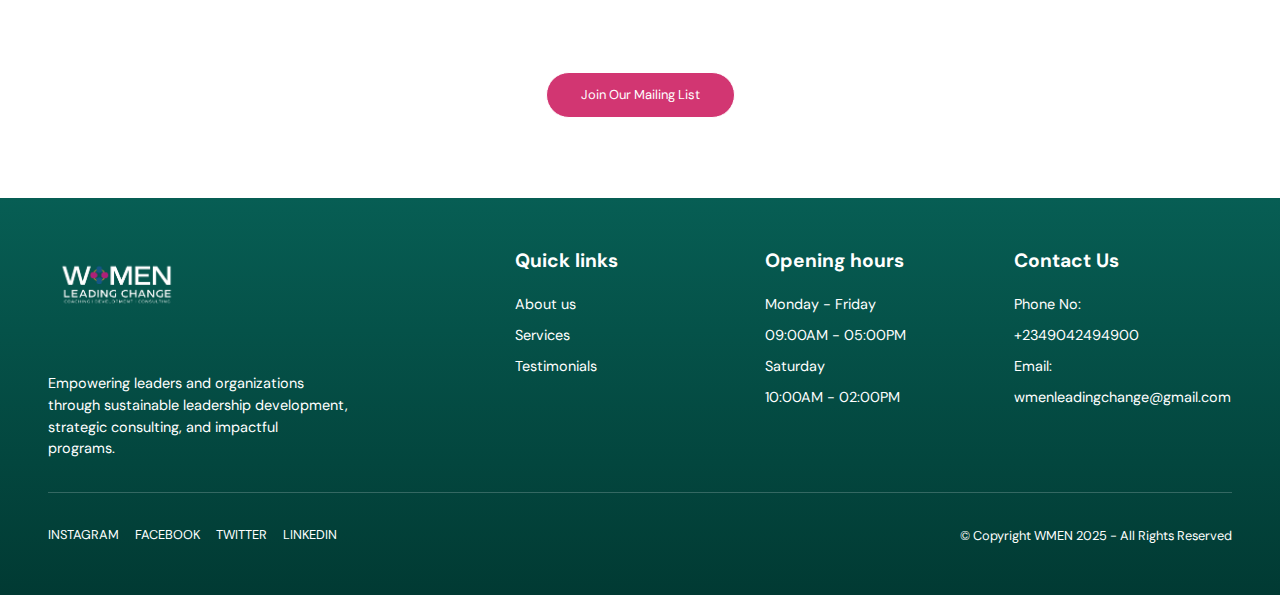
<file: team.html>
<!DOCTYPE html>
<html lang="en">
  <head>
    <meta charset="UTF-8" />
    <meta
      name="viewport"
      content="width=device-width, initial-scale=1.0, minimum-scale=1.0"
    />
    <link rel="stylesheet" href="team.css" />
    <link rel="preconnect" href="https://fonts.googleapis.com" />
    <link rel="preconnect" href="https://fonts.gstatic.com" crossorigin />
    <link
      href="https://fonts.googleapis.com/css2?family=DM+Sans:ital,opsz,wght@0,9..40,100..1000;1,9..40,100..1000&display=swap"
      rel="stylesheet"
    />
    <link
      rel="stylesheet"
      href="https://cdnjs.cloudflare.com/ajax/libs/font-awesome/6.7.2/css/all.min.css"
    />
    <title>W-MEN</title>
  </head>
  <body>
    <section class="header">
      <nav>
        <a href="index.html"><img class="logo" src="img/WMLC-06-07-copy.png" /></a>
        <div class="nav-links" id="navLinks">
          <i class="fa fa-times" onclick="hideMenu()"></i>
          <ul>
            <li><a href="index.html">HOME</a></li>
            <li class="dropdown">
              <a href="index.html#about" class="dropbtn">ABOUT</a>
              <div class="dropdown-content">
                <a href="story.html">OUR STORY</a>
                <a href="team.html">OUR TEAM</a>
              </div>
            </li>
            <li><a href="services.html">SERVICES</a></li>
            <!-- <li><a href="">JOIN NOW</a></li> -->
          </ul>
        </div>
        <i class="fa fa-bars" onclick="showMenu()"></i>
      </nav>
        <!-- Team Section -->
    <section class="team-container">
      <div class="team-label">OUR TEAM</div>
      <div class="team-statement">
        Dedicated Professionals<br> Empowering Tomorrow's Leaders.
      </div>
      <div class="team-subheading">
        Combining diverse expertise to foster sustainable 
        growth and organizational transformation.
      </div>
  </section>

        <!-- <a href="" class="hero-btn">Join Our Mailing List</a> -->
      </div>
      <!-- Popup Overlay -->
      <div class="popup-overlay" id="newsletter-popup">
        <div class="popup-container">
          <!-- Close button inside the container -->
          <button class="close-btn" id="close-popup-btn">&times;</button>

          <!-- Left: Image Section -->
          <div class="popup-image">
            <img
              src="img/popup image.webp"
              alt="People collaborating around a laptop"
            />
          </div>

          <!-- Right: Form Section -->
          <div class="popup-form">
            <!-- Logo -->
            <div class="popup-logo">
              <img src="img/WMLC-06-07.png" alt="Women Leading Change" />
            </div>

            <!-- Heading -->
            <h2 class="popup-heading">Stay Informed. Lead the Change.</h2>

            <!-- Subheading -->
            <p class="popup-subheading">
              Get leadership insights, expert tips, and exclusive updates
              straight to your inbox.
            </p>

            <!-- Form -->
            <form id="newsletter-form">
              <!-- Name Fields -->
              <div class="form-row">
                <div class="form-group">
                  <label class="form-label">First name</label>
                  <input
                    type="text"
                    class="form-control"
                    id="first-name"
                    placeholder="John"
                  />
                </div>
                <div class="form-group">
                  <label class="form-label">Last name</label>
                  <input
                    type="text"
                    class="form-control"
                    id="last-name"
                    placeholder="Andrews"
                  />
                </div>
              </div>

              <!-- Email Field -->
              <div class="form-group">
                <label class="form-label">Email</label>
                <input
                  type="email"
                  class="form-control"
                  id="email"
                  placeholder="Email Address"
                />
              </div>

              <!-- Privacy Note -->
              <p class="privacy-note">
                "We respect your privacy. No spam, just valuable insights."
              </p>

              <!-- Submit Button -->
              <button type="submit" class="submit-btn">Join now</button>
            </form>
          </div>
        </div>
      </div>
    </section>
    
    <!-- Info Grid Section -->
    <section class="info-grid">
      <div class="info-box">
          <h2>WHO ARE WE?</h2>
          <p>W+Men Leading Change is a leadership development and consulting organization dedicated to fostering inclusive leadership, strengthening health systems, and driving sustainable transformation. We equip individuals and organizations with the tools to thrive in complex environments through expert-led training, strategic consulting, and impactful program implementation.</p>
      </div>
      
      <div class="info-box">
          <h2>WORK WITH US</h2>
          <p>We recognize the transformative power of inclusive leadership and provide tailored guidance through every step of your organizational growth journey.</p>
      </div>
      
      <div class="info-box">
          <h2>WHY CHOOSE US?</h2>
          <ul>
              <li><strong>Gender-Inclusive Leadership Focus</strong> – Empowering both women and men to drive change.</li>
              <li><strong>Proven Expertise</strong> – Over 20 years of experience in strategy, program management, global health, workforce development, and equity-focused leadership.</li>
              <li><strong>Strong Partnerships</strong> – Collaborating with corporate, government, and international organizations.</li>
              <li><strong>Blended Learning Model</strong> – In-person and digital training and implementation solutions tailored for maximum impact.</li>
          </ul>
      </div>
      
      <div class="info-box">
          <h2>WHO WE WORK WITH</h2>
          <ul>
              <li>Corporations & SMEs</li>
              <li>Government & Public Institutions</li>
              <li>NGOs & Development Partners</li>
              <li>Academic & Professional Organizations</li>
          </ul>
      </div>
  </section>
  
  <!-- Team Section -->
  <section class="team-section">
      <h2>Meet Our Team</h2>
      <div class="team-description">
          <p>Driving excellence through collaboration, innovation, and a shared commitment to inclusive leadership development.</p>
      </div>
      
      <div class="team-members">
          <div class="team-member1">
              <div class="member-image1">
                  <img src="img/Dr Maimunat.JPG" alt="Dr Maimunat Alex-Adeomi">
              </div>
              <div class="member-info1">
                  <h3>Dr Maimunat Alex-Adeomi</h3>
                  <p>Dr Maimunat Alex-Adeomi is a global health and organizational leader with over 20 years of experience in health systems strengthening, workforce development, and equity-focused program implementation. With expertise in strategy, resource mobilization, and leadership transformation, Maimunat collaborates with governments, private organizations, NGOs, and global institutions to drive sustainable impact while shaping development and leadership initiatives worldwide. Affiliations include Rotary International, The Board Room Africa, WomenLift Health, and the McKinsey Black Executive Leaders Program.</p>
              </div>
          </div>
          
          <div class="team-member2">
              <div class="member-info2">
                  <h3>Omoyeni Abidemi</h3>
                  <p>Omoyeni Abidemi is a Public Health Professional and Programs Lead at W+Men Leading Change, where she oversees program development and delivery in global health leadership. With expertise in program management, administration, and leadership development, she plays a key role in strategic planning and capacity building. Passionate about gender-balanced leadership, mentorship, and collaboration, she is dedicated to driving sustainable change in public health.</p>
              </div>
              <div class="member-image2">
                  <img src="img/Dr Abidemi.jpg" alt="Omoyeni Abidemi">
              </div>
          </div>
          
          <div class="team-member3">
              <div class="member-image3">
                  <img src="img/Dr Aishat.jpg" alt="Aishat Adebusuyi">
              </div>
              <div class="member-info3">
                  <h3>Aishat Adebusuyi</h3>
                  <p>Aishat Adebusuyi is a seasoned professional with over 13 years of experience across financial services, IT, and higher education. Renowned for driving impactful results, she has successfully led projects with co-location and remote teams, delivering significant revenue growth for organizations. Aishat is deeply passionate about innovation, entrepreneurship, continuous improvement and service delivery, infusing her work with creative solutions and a commitment to fostering positive, high-performing environments. With a proven track record of bridging diverse fields and teams, she continues to champion progress and resilience in both professional and personal spheres.</p>
              </div>
          </div>
      </div>
  </section>

  <div class="mailing">
    <a href="" class="hero-btn">Join Our Mailing List</a>
  </div>

    <!-- Footer -->
    <footer class="footer">
      <div class="footer-top">
        <div class="footer-section footer-brand">
          <div class="footer-logo"><img src="img/WMLC-06-07.png" alt="" /></div>
          <div class="footer-description">
            Empowering leaders and organizations through sustainable leadership
            development, strategic consulting, and impactful programs.
          </div>
        </div>

        <div class="footer-section">
          <div class="footer-heading">Quick links</div>
          <div class="footer-links">
            <a href="#">About us</a>
            <a href="services.html">Services</a>
            <a href="#">Testimonials</a>
          </div>
        </div>

        <div class="footer-section">
          <div class="footer-heading">Opening hours</div>
          <div class="footer-hours">
            <p>Monday - Friday</p>
            <p>09:00AM - 05:00PM</p>
            <p>Saturday</p>
            <p>10:00AM - 02:00PM</p>
          </div>
        </div>

        <div class="footer-section">
          <div class="footer-heading">Contact Us</div>
          <div class="footer-info">
            <p>Phone No:</p>
            <p>+2349042494900</p>
            <p>Email:</p>
            <p>wmenleadingchange@gmail.com</p>
          </div>
        </div>
      </div>

      <hr class="footer-divider" />

      <div class="footer-bottom">
        <div class="social-links">
          <a href="#">INSTAGRAM</a>
          <a href="#">FACEBOOK</a>
          <a href="#">TWITTER</a>
          <a href="#">LINKEDIN</a>
        </div>
        <div class="copyright">© Copyright WMEN 2025 - All Rights Reserved</div>
      </div>
    </footer>

    <script src="script.js"></script>
  </body>
</html>
</file>
<file: styles.css>
* {
  margin: 0;
  padding: 0;
  box-sizing: border-box;
  font-family: "DM Sans", sans-serif;
}

html,
body {
  touch-action: manipulation;
  overflow-x: hidden;
  -webkit-overflow-scrolling: touch;
}

.body-no-scroll {
  overflow: hidden;
  position: fixed;
  width: 100%;
  height: 100%;
}

html {
  -webkit-text-size-adjust: 100%;
  -ms-text-size-adjust: 100%;
}

* {
  touch-action: pan-y;
}

body {
  min-height: 100vh;
  line-height: 1.6;
}

.header {
  min-height: 100vh;
  width: 100%;
  /* background-image: linear-gradient(rgb(0, 0, 0, 0.4), rgb(0, 0, 0, 0.4)),
    url("businesspeople-walking-near-office-building.png"); */
  background-image: linear-gradient(rgba(4, 9, 30, 0.7), rgba(4, 9, 30, 0.7)),
    url("img/businesspeople-walking-near-office-building\ compressed.webp");
  background-position: center;
  background-size: cover;
  position: relative;
}
@media (max-width: 768px) {
  .header {
    /* background-image: linear-gradient(rgb(0, 0, 0, 0.4), rgb(0, 0, 0, 0.4)),
      url("full-shot-team-walking-up-stairs.jpg"); */
    background-image: linear-gradient(rgba(4, 9, 30, 0.7), rgba(4, 9, 30, 0.7)),
      url("img/mobileview\ \(2\)\ copy.webp");
    background-position: top;
    background-size: cover;
  }
}
.logo {
  height: 50px;
  width: auto;
}
nav {
  display: flex;
  padding: 0% 6%;
  padding-top: 20px;
  justify-content: space-between;
  align-items: center;
}

nav img {
  height: 100px;
  width: auto;
}

.nav-links {
  flex: 1;
  text-align: right;
}

.nav-links ul li {
  list-style: none;
  display: inline-block;
  padding: 8px 12px;
  position: relative;
}

.nav-links ul li a {
  color: white;
  text-decoration: none;
  font-size: 13px;
}

.nav-links ul li::after {
  content: "";
  width: 0%;
  height: 2px;
  background: #d23672;
  display: block;
  margin: auto;
  transition: 0.5s;
}

.nav-links ul li:hover::after {
  width: 100%;
}

/* Only modify the dropdown-related styles */

/* Dropdown styles */
.dropdown {
  position: relative;
  display: inline-block;
}

.dropdown-content {
  visibility: hidden;
  opacity: 0;
  position: absolute;
  background-color: rgba(0, 0, 0, 0.8);
  min-width: 160px;
  box-shadow: 0px 8px 16px 0px rgba(0, 0, 0, 0.2);
  z-index: 2; /* Increased z-index to ensure it appears above other elements */
  left: 50%;
  transform: translateX(-50%);
  top: 100%;
  text-align: center;
  border-radius: 5px;
  padding-top: 10px;
  margin-top: -5px; /* Creates small overlap to prevent gap */
  transition: opacity 0.2s, visibility 0.2s;
}

.dropdown-content a {
  color: white;
  padding: 12px 16px;
  text-decoration: none;
  display: block;
  font-size: 12px;
}

.dropdown-content a:hover {
  background-color: rgba(210, 54, 114, 0.3);
}

.dropdown:hover .dropdown-content {
  visibility: visible;
  opacity: 1;
}

/* Make sure dropdown works in mobile view too */
@media (max-width: 700px) {
  .dropdown-content {
    position: static;
    visibility: hidden;
    display: none;
    opacity: 0;
    transform: none;
    margin-top: 0;
    padding-top: 0;
    width: 100%;
    background-color: rgba(0, 0, 0, 0.1);
  }

  .dropdown:hover .dropdown-content {
    visibility: visible;
    display: block;
    opacity: 1;
  }

  .dropdown-content a {
    color: black;
    padding-left: 20px;
  }
}

.text-box {
  width: 90%;
  color: white;
  position: absolute;
  margin-top: 5%;
  top: 50%;
  left: 50%;
  transform: translate(-50%, -50%);
  text-align: center;
}
.text-box h1 {
  font-size: 62px;
  font-weight: 550;
}
.text-box p {
  margin: 10px 0 40px;
  font-size: 1rem;
  color: white;
  font-weight: 100;
}

/* .hero-btn {
  display: inline-block;
  text-decoration: none;
  color: white;
  border: 1px solid white;
  padding: 12px 34px;
  font-size: 13px;
  background: #d23672;
  position: relative;
  cursor: pointer;
  border-radius: 30px;
}
.hero-btn:hover {
  border: 1px solid white;
  color: white;
  background: #ae2b5e;
  transition: 1s;
} */

nav .fa {
  display: none;
}
@media (max-width: 700px) {
  .text-box h1 {
    font-size: 20px;
  }
  .nav-links ul li {
    display: block;
  }
  .nav-links {
    position: absolute;
    background: white;
    height: 100vh;
    width: 200px;
    top: 0;
    right: -200px;
    text-align: left;
    z-index: 2;
    transition: 0.8s;
  }
  .nav-links ul li a {
    color: black;
    text-decoration: none;
    font-size: 13px;
  }
  nav .fa-times {
    display: block;
    color: black;
    margin: 10px;
    font-size: 22px;
    cursor: pointer;
  }
  nav .fa-bars {
    display: block;
    color: white;
    margin: 10px;
    font-size: 22px;
    cursor: pointer;
  }
  .nav-links ul {
    padding: 30px;
  }
}

.about {
  width: 100%;
  text-align: center;
  padding: 30px 0;
  padding-bottom: 80px;
  color: white;
  background: linear-gradient(#075e54);
  /* background-color: aquamarine; */
}

.about h1 {
  padding-bottom: 30px;
}

.about p {
  text-align: left;
  color: white;
  font-size: 17.3px;
  font-weight: 250;
  max-width: 90%;
  padding-left: 8%;
  /* padding-left: 50px;
  width: 80%; */
}

.service-content p {
  color: black;
  font-size: 17.5px;
  line-height: 22px;
  padding: 1px;
  max-width: 70%;
}
@media (max-width: 575px) {
  .about p {
    text-align: center;
  }
}

/* @media (max-width: 768px) {
  .about {
    max-width: 48rem;
  }
} */

.services {
  padding: 0px 50px;
  padding-top: 20px;
  padding-bottom: 20px;
  background-color: #f9f9f9;
}

.services h2 {
  font-size: 2rem;
  margin-bottom: 40px;
  text-align: center;
}

.service-card {
  display: flex;
  margin-bottom: 20px;
  background-color: white;
  border-radius: 8px;
  overflow: hidden;
  box-shadow: 0 4px 12px rgba(0, 0, 0, 0.1);
}

.service-content {
  padding: 25px;
  flex: 1;
}

.service-content h3 {
  font-size: 1.5rem;
  margin-bottom: 15px;
  color: #333;
}

.service-image {
  flex: 0 0 40%;
}

.service-image img {
  width: 100%;
  height: 100%;
  object-fit: cover;
}

.see-more-btn {
  display: flex;
  justify-content: center;
}
.see-more {
  background-color: white;
  color: black;
  padding: 10px 20px;
  width: 110px;
  border-radius: 30px;
  text-decoration: none;
  border: none;
  font-weight: bold;
  cursor: pointer;
  transition: background-color 0.3s;
  box-shadow: 0 4px 12px rgba(0, 0, 0, 0.1);
}
.services-link {
  text-decoration: none;
  color: BLACK;
}

.testimonials {
  background-color: #f3effa;
  padding: 60px 0;
  position: relative;
}

.main-testimonial-container {
  max-width: 1200px;
  margin: 0 auto;
  padding: 40px 20px;
  position: relative;
}

.testimonial-slider {
  position: relative;
  overflow: hidden;
}

.testimonial-slide {
  min-width: 100%;
  opacity: 0;
  transition: opacity 0.5s ease;
  position: absolute;
  top: 0;
  left: 0;
  display: none;
}

.testimonial-slide.active {
  opacity: 1;
  position: relative;
  display: block;
}

.testimonial-container {
  display: flex;
  align-items: center;
  justify-content: space-between;
  gap: 40px;
}

.testimonial-content {
  flex: 1;
  max-width: 45%;
}

.testimonial-content p {
  font-size: 20px;
  margin-bottom: 20px;
  font-style: italic;
  color: #333;
  line-height: 1.5;
}

.testimonial-author {
  font-weight: bold;
  color: #555;
  display: block;
  font-size: 18px;
  margin-top: 16px;
}

.testimonial-image {
  flex: 1;
  max-width: 55%;
}

.testimonial-image img {
  width: 70%;
  height: auto;
  border-radius: 8px;
  box-shadow: 0 4px 10px rgba(0, 0, 0, 0.1);
}

.navigation-dots {
  position: absolute;
  bottom: 10px;
  left: 50%;
  transform: translateX(-50%);
  display: flex;
  justify-content: center;
  gap: 10px;
  z-index: 10;
}

.dot {
  height: 10px;
  width: 10px;
  background-color: #bbb;
  border-radius: 50%;
  display: inline-block;
  transition: background-color 0.3s ease;
  cursor: pointer;
}

.dot.active {
  background-color: #555;
}

.arrow-nav {
  position: absolute;
  width: 100%;
  top: 50%;
  left: 0;
  transform: translateY(-50%);
  display: flex;
  justify-content: space-between;
  z-index: 10;
}

.arrow {
  display: flex;
  align-items: center;
  justify-content: center;
  width: 40px;
  height: 40px;
  background-color: #fff;
  border-radius: 50%;
  box-shadow: 0 2px 5px rgba(0, 0, 0, 0.1);
  cursor: pointer;
  font-size: 18px;
  transition: all 0.3s ease;
}

.arrow:hover {
  background-color: #eee;
}

@media (max-width: 991px) {
  .services {
    padding: 0px 20px;
    padding-top: 20px;
    padding-bottom: 20px;
  }
  .service-image {
    padding: 10px;
  }
  .testimonial-container {
    flex-direction: column;
  }
}

@media (max-width: 768px) {
  .testimonial-container {
    flex-direction: column;
  }

  .testimonial-content {
    max-width: 100%;
    text-align: center;
    order: 2;
  }
  .testimonial-image {
    max-width: 100%;
    display: flex;
    margin-left: 20%;
  }
}

.mailing {
  background-color: #f3effa;
  padding-top: 70px;
  padding-bottom: 80px;
  text-align: center; /* Add this to center the content */
  display: flex; /* Add this */
  justify-content: center; /* Add this to center horizontally */
}

.hero-btn {
  display: inline-block; /* Change from inline to inline-block */
  text-decoration: none;
  color: white;
  border: 1px solid white;
  padding: 12px 34px;
  font-size: 13px;
  background: #d23672;
  /* Remove position: center as it's not valid */
  cursor: pointer;
  border-radius: 30px;
}
.hero-btn:hover {
  border: 1px solid white;
  color: white;
  background: #ae2b5e;
  transition: 1s;
}

.footer {
  /* background-color: #1b8a5a; */
  background: linear-gradient(#075e54, #013a33);
  color: white;
  width: 100%;
}

.footer-top {
  display: flex;
  flex-wrap: wrap;
  justify-content: space-between;
  margin-bottom: 2rem;
  gap: 2rem;
}

.footer-logo {
  margin-bottom: 1rem;
  padding-top: 0;
  line-height: 1.2;
  margin-top: -30px;
}
.footer-logo img {
  width: 137px;
  height: 137px;
}

.footer-logo span {
  color: #ffb6c1;
}

.footer-description {
  max-width: 300px;
  font-size: 0.9rem;
  line-height: 1.5;
}

.footer-section {
  margin-bottom: 1rem;
  flex: 1;
  min-width: 200px;
}

.footer-brand {
  flex: 2;
  min-width: 250px;
}

.footer-heading {
  font-size: 1.2rem;
  margin-bottom: 1rem;
  font-weight: bold;
}

.footer-links a {
  display: block;
  color: white;
  text-decoration: none;
  margin-bottom: 0.5rem;
  font-size: 0.9rem;
}

.footer-hours p,
.footer-info p {
  margin-bottom: 0.5rem;
  font-size: 0.9rem;
  color: white;
}

.footer-divider {
  height: 1px;
  background-color: rgba(255, 255, 255, 0.2);
  margin: 1rem 0;
  border: none;
}

.footer-bottom {
  display: flex;
  flex-wrap: wrap;
  justify-content: space-between;
  align-items: center;
  padding-top: 1rem;
  gap: 1rem;
}

.social-links {
  display: flex;
  flex-wrap: wrap;
  gap: 1rem;
}

.social-links a {
  color: white;
  text-decoration: none;
  font-size: 0.8rem;
}

.social-links a::after {
  content: "";
  width: 0%;
  height: 2px;
  background: #d23672;
  display: block;
  margin: auto;
  transition: 0.5s;
}
.social-links a:hover::after {
  width: 100%;
}

.copyright {
  font-size: 0.8rem;
  max-width: 100%;
  word-wrap: break-word;
}

@media (min-width: 1024px) {
  .footer {
    padding: 3rem;
  }

  .footer-section {
    margin-bottom: 0;
  }
}

@media (max-width: 1023px) and (min-width: 768px) {
  .footer {
    padding: 2.5rem 2rem;
  }

  .footer-top {
    gap: 1.5rem;
  }

  .footer-section {
    min-width: 160px;
  }

  .footer-brand {
    min-width: 200px;
  }
}

@media (max-width: 767px) and (min-width: 576px) {
  .footer {
    padding: 2rem 1.5rem;
  }

  .footer-top {
    justify-content: center;
    text-align: center;
  }

  .footer-section {
    flex: 0 0 45%;
    min-width: auto;
    margin-bottom: 1.5rem;
  }

  .footer-brand {
    flex: 0 0 100%;
    min-width: auto;
    display: flex;
    flex-direction: column;
    align-items: center;
  }

  .footer-description {
    text-align: center;
  }

  .footer-bottom {
    flex-direction: column;
    text-align: center;
  }

  .social-links {
    margin-bottom: 1rem;
    justify-content: center;
  }
}

@media (max-width: 575px) {
  .footer {
    padding: 1.5rem 1rem;
  }

  .footer-top {
    flex-direction: column;
    align-items: center;
    text-align: center;
    gap: 1.5rem;
  }

  .footer-section {
    width: 100%;
    max-width: 100%;
    margin-bottom: 0;
  }

  .footer-brand {
    width: 100%;
    max-width: 100%;
  }

  .footer-description {
    max-width: 100%;
    margin: 0 auto;
  }

  .footer-bottom {
    flex-direction: column;
    gap: 1rem;
  }

  .social-links {
    width: 100%;
    justify-content: center;
    flex-wrap: wrap;
    gap: 0.8rem;
  }

  .social-links a {
    font-size: 0.75rem;
  }

  .copyright {
    width: 100%;
    text-align: center;
    font-size: 0.75rem;
  }

  .footer-logo {
    margin-bottom: 1rem;
    padding-top: 0;
    line-height: 1.2;
    margin-top: -10px;
  }
}

@media (max-width: 375px) {
  .footer {
    padding: 1.25rem 0.75rem;
  }

  .footer-heading {
    font-size: 1.1rem;
  }

  .footer-description,
  .footer-links a,
  .footer-hours p,
  .footer-info p {
    font-size: 0.8rem;
  }

  .social-links {
    gap: 0.6rem;
  }

  .social-links a {
    font-size: 0.7rem;
  }
}

@media (max-height: 500px) and (orientation: landscape) {
  .footer {
    padding: 1.5rem;
  }

  .footer-top {
    flex-wrap: wrap;
    justify-content: center;
    gap: 1rem;
  }

  .footer-section {
    flex: 0 0 45%;
    min-width: auto;
    margin-bottom: 1rem;
  }

  .footer-brand {
    flex: 0 0 100%;
    text-align: center;
    display: flex;
    flex-direction: column;
    align-items: center;
  }
}

@media (max-width: 768px) {
  .service-card {
    flex-direction: column;
  }
}

.popup-overlay {
  display: none;
  position: fixed;
  top: 0;
  left: 0;
  width: 100%;
  height: 100%;
  background-color: rgba(0, 0, 0, 0.7);
  z-index: 1000;
  justify-content: center;
  align-items: center;
  padding: 15px;
  overflow: hidden;
}

.popup-container {
  display: flex;
  max-width: 800px;
  width: 100%;
  max-height: 94vh;
  background-color: white;
  border-radius: 10px;
  overflow: hidden;
  box-shadow: 0 5px 15px rgba(0, 0, 0, 0.3);
  position: relative;
}

.popup-image {
  flex: 1;
  background-color: #f5f5f5;
  overflow: hidden;
}

.popup-image img {
  width: 100%;
  height: 100%;
  object-fit: cover;
}

.popup-form {
  flex: 1;
  padding: 20px;
  /* background: linear-gradient(135deg, #34d484, #298d5b); */
  background: linear-gradient(40deg, #075e54 0%, #39a195 47%, #013a33 100%);
  color: white;
  display: flex;
  flex-direction: column;
  overflow-y: auto; /* Make scrollable on all devices */
  -webkit-overflow-scrolling: touch; /* Smooth scrolling */
  max-height: 94vh; /* Control height */
}

.popup-logo {
  /* margin-bottom: 10px; */
  display: flex;
  justify-content: center;
  margin-bottom: 15px;
}

.popup-logo img {
  height: 142px;
}

.popup-heading {
  font-size: 22px;
  font-weight: bold;
  margin-bottom: 15px;
  color: white;
}

.popup-subheading {
  font-size: 14px;
  margin-bottom: 15px;
  line-height: 1.3;
  color: white;
}

.form-row {
  display: flex;
  gap: 12px;
  margin-bottom: 12px;
}

.form-group {
  flex: 1;
  margin-bottom: 12px;
}

.form-label {
  display: block;
  margin-bottom: 5px;
  font-size: 14px;
}

.form-control {
  width: 100%;
  padding: 10px;
  border: none;
  border-radius: 5px;
  font-size: 14px;
}

.privacy-note {
  font-size: 12px;
  margin: 10px 0 15px;
  font-style: italic;
  color: white;
}

.submit-btn {
  background-color: #d93b7f;
  color: white;
  border: none;
  padding: 12px;
  border-radius: 5px;
  font-size: 16px;
  font-weight: bold;
  cursor: pointer;
  transition: background-color 0.3s;
  width: 100%;
  max-width: 250px;
  margin: 0 auto;
  display: block;
  border-radius: 30px;
}

.submit-btn:hover {
  background-color: #c02e6d;
}

.close-btn {
  position: fixed; /* Fixed positioning */
  top: 15px;
  right: 15px;
  background: rgba(0, 0, 0, 0.5);
  border: none;
  color: white;
  font-size: 24px;
  cursor: pointer;
  z-index: 1100; /* Higher than other elements */
  width: 30px;
  height: 30px;
  display: flex;
  align-items: center;
  justify-content: center;
  border-radius: 50%;
  transition: background-color 0.2s;
}

.close-btn:hover {
  background-color: rgba(0, 0, 0, 0.7);
}

.close-btn:hover {
  background-color: rgba(255, 255, 255, 0.2);
}

@media (max-width: 576px) {
  .popup-overlay {
    padding: 0;
    align-items: center;
  }

  .popup-container {
    flex-direction: column;
    max-height: 90vh;
    width: 100%;
    border-radius: 15px;
    margin: 10px;
    overflow: hidden;
  }

  .popup-form {
    max-height: 70vh;
    overflow-y: auto;
    -webkit-overflow-scrolling: touch;
    padding: 15px;
  }

  .close-btn {
    position: fixed;
    top: 15px;
    right: 15px;
    background: rgba(0, 0, 0, 0.5);
    color: white;
    z-index: 1100;
  }

  .popup-logo {
    text-align: center;
    margin-bottom: 15px;
  }

  .popup-image {
    display: none;
  }

  .popup-heading {
    font-size: 18px;
    margin-bottom: 10px;
  }

  .popup-subheading {
    font-size: 13px;
    margin-bottom: 12px;
  }

  .form-row {
    flex-direction: column;
    gap: 0;
  }

  .form-group {
    margin-bottom: 10px;
  }

  .form-label {
    font-size: 13px;
  }

  .form-control {
    padding: 8px;
    font-size: 14px;
  }

  .submit-btn {
    padding: 10px;
    font-size: 15px;
    width: 100%;
    max-width: 250px;
    margin: 0 auto;
    display: block;
  }

  .privacy-note {
    font-size: 11px;
    margin: 8px 0 12px;
  }
}

/* Small tablets (landscape phones, less than 768px) */
@media (min-width: 577px) and (max-width: 767px) {
  .popup-container {
    flex-direction: column;
    max-width: 95%;
    max-height: 90vh; /* Consistent with mobile */
  }

  .popup-form {
    max-height: 70vh; /* Control height for better scrolling */
  }

  .popup-logo {
    padding-left: 35%;
  }

  .popup-image {
    height: 120px;
  }

  .form-row {
    flex-direction: column;
    gap: 8px;
  }
}

/* Medium devices (tablets, 768px and up) */
@media (min-width: 768px) and (max-width: 991px) {
  .popup-container {
    max-width: 90%;
  }

  .popup-form {
    max-height: 70vh; /* Ensure scrollable area */
  }
}
</file>
<file: services.css>
* {
  margin: 0;
  padding: 0;
  box-sizing: border-box;
  font-family: "DM Sans", sans-serif;
}

body {
  line-height: 1.6;
  color: #333;
}

a {
  text-decoration: none;
  color: inherit;
}

.container {
  width: 90%;
  max-width: 1200px;
  margin: 0 auto;
  padding: 0 15px;
}

/* Header Styles */
header {
  padding: 20px 0;
  background-color: white;
}

.header-container {
  display: flex;
  justify-content: space-between;
  align-items: center;
  padding: 0 6%;
}

.logo img {
  height: 50px;
  width: auto;
}

/* Using the same nav-links styling from the landing page */
.nav-links {
  flex: 1;
  text-align: right;
}

.nav-links ul li {
  list-style: none;
  display: inline-block;
  padding: 8px 12px;
  position: relative;
}

.nav-links ul li a {
  color: black; /* Changed to black for white background */
  text-decoration: none;
  font-size: 13px;
}

.nav-links ul li::after {
  content: "";
  width: 0%;
  height: 2px;
  background: #d23672;
  display: block;
  margin: auto;
  transition: 0.5s;
}

.nav-links ul li:hover::after {
  width: 100%;
}

/* Dropdown styles - copied from landing page */
.dropdown {
  position: relative;
  display: inline-block;
}

.dropdown-content {
  visibility: hidden;
  opacity: 0;
  position: absolute;
  background-color: rgba(0, 0, 0, 0.8);
  min-width: 160px;
  box-shadow: 0px 8px 16px 0px rgba(0, 0, 0, 0.2);
  z-index: 2;
  left: 50%;
  transform: translateX(-50%);
  top: 100%;
  text-align: center;
  border-radius: 5px;
  padding-top: 10px;
  margin-top: -5px;
  transition: opacity 0.2s, visibility 0.2s;
}

.dropdown-content a {
  color: white !important; /* Override parent color */
  padding: 12px 16px;
  text-decoration: none;
  display: block;
  font-size: 12px;
}

.dropdown-content a:hover {
  background-color: rgba(210, 54, 114, 0.3);
}

.dropdown:hover .dropdown-content {
  visibility: visible;
  opacity: 1;
}

/* Mobile nav styles */
nav .fa,
.header-container .fa {
  display: none;
}

@media (max-width: 700px) {
  .nav-links ul li {
    display: block;
  }

  .nav-links {
    position: absolute;
    background: white;
    height: 100vh;
    width: 200px;
    top: 0;
    right: -200px;
    text-align: left;
    z-index: 2;
    transition: 0.8s;
  }

  .header-container .fa-times {
    display: block;
    color: black;
    margin: 10px;
    font-size: 22px;
    cursor: pointer;
  }

  .header-container .fa-bars {
    display: block;
    color: black; /* Black for the white background */
    margin: 10px;
    font-size: 22px;
    cursor: pointer;
  }

  .nav-links ul {
    padding: 30px;
  }

  /* Mobile dropdown */
  .dropdown-content {
    position: static;
    visibility: hidden;
    display: none;
    opacity: 0;
    transform: none;
    margin-top: 0;
    padding-top: 0;
    width: 100%;
    background-color: rgba(0, 0, 0, 0.1);
  }

  .dropdown:hover .dropdown-content {
    visibility: visible;
    display: block;
    opacity: 1;
  }

  .dropdown-content a {
    color: black !important;
    padding-left: 20px;
  }
}

/* Hero Section */
.hero {
  text-align: center;
  padding: 60px 0;
}

.hero h1 {
  font-size: 2.5rem;
  margin-bottom: 15px;
}

.hero p {
  font-size: 1.1rem;
  color: #666;
  max-width: 700px;
  margin: 0 auto;
}

/* Services Section */
.services {
  padding: 40px 0 80px;
}

.services-grid {
  display: flex;
  justify-content: space-between;
  gap: 30px;
  margin-top: 40px;
}

.service-card {
  flex: 1;
  background-color: #fff;
  border-radius: 8px;
  overflow: hidden;
  box-shadow: 0 0 20px rgba(0, 0, 0, 0.05);
}

.service-img {
  height: 200px;
  overflow: hidden;
}

.service-img img {
  width: 100%;
  height: 100%;
  object-fit: cover;
}

.service-content {
  padding: 20px;
}

.service-content h3 {
  margin-bottom: 15px;
  font-size: 1.2rem;
}

.service-content p {
  font-size: 0.9rem;
  color: #666;
}

.cta {
  background-color: #004d40;
  color: white;
  padding: 0px 0;
  position: relative;
  overflow: hidden;
}

.container {
  width: 90%;
  max-width: 1200px;
  margin: 0 auto;
  padding: 0 15px;
}

.cta-container {
  display: flex;
  justify-content: space-between;
  align-items: center;
  gap: 20px;
}

.cta-content {
  flex: 1;
  max-width: 50%;
}

.cta-content h2 {
  font-size: 2rem;
  margin-bottom: 10px;
  line-height: 1.2;
}

.cta-content h3 {
  font-size: 1.5rem;
  margin-bottom: 20px;
  line-height: 1.3;
}

.cta-content p {
  font-size: 0.9rem;
  margin-bottom: 30px;
  opacity: 0.9;
  line-height: 1.6;
}

.cta-image {
  flex: 1;
  display: flex;
  justify-content: flex-end;
  align-items: center;
  height: 100%;
}

.cta-image img {
  max-height: 500px;
  width: auto;
  max-width: 100%;
  display: block;
  object-fit: cover;
  object-position: center;
}

.hero-btn {
  background-color: #e91e63;
  color: white;
  padding: 12px 25px;
  border-radius: 30px;
  font-weight: 600;
  display: inline-block;
  transition: all 0.3s;
  text-decoration: none;
}

.hero-btn:hover {
  background-color: #d81b60;
  transform: translateY(-2px);
}

/* Responsive adjustments */
@media (max-width: 991px) {
  .cta-container {
    flex-direction: column;
    text-align: center;
  }

  .cta-content {
    max-width: 100%;
    margin-bottom: 40px;
  }

  .cta-image {
    justify-content: center;
    width: 100%;
  }

  .cta-image img {
    max-width: 80%;
    margin: 0 auto;
  }
}

@media (max-width: 767px) {
  .cta {
    padding: 60px 0;
  }

  .cta-content h2 {
    font-size: 1.8rem;
  }

  .cta-content h3 {
    font-size: 1.3rem;
  }

  .cta-image img {
    max-width: 90%;
  }
}

.footer {
  background: linear-gradient(#075e54, #013a33);
  /* background-color: #1b8a5a; */
  color: white;
  width: 100%;
}

.footer-top {
  display: flex;
  flex-wrap: wrap;
  justify-content: space-between;
  margin-bottom: 2rem;
  gap: 2rem;
}

.footer-logo {
  margin-bottom: 1rem;
  padding-top: 0;
  line-height: 1.2;
  margin-top: -30px;
}
.footer-logo img {
  width: 137px;
  height: 137px;
}

.footer-logo span {
  color: #ffb6c1;
}

.footer-description {
  max-width: 300px;
  font-size: 0.9rem;
  line-height: 1.5;
}

.footer-section {
  margin-bottom: 1rem;
  flex: 1;
  min-width: 200px;
}

.footer-brand {
  flex: 2;
  min-width: 250px;
}

.footer-heading {
  font-size: 1.2rem;
  margin-bottom: 1rem;
  font-weight: bold;
}

.footer-links a {
  display: block;
  color: white;
  text-decoration: none;
  margin-bottom: 0.5rem;
  font-size: 0.9rem;
}

.footer-hours p,
.footer-info p {
  margin-bottom: 0.5rem;
  font-size: 0.9rem;
  color: white;
}

.footer-divider {
  height: 1px;
  background-color: rgba(255, 255, 255, 0.2);
  margin: 1rem 0;
  border: none;
}

.footer-bottom {
  display: flex;
  flex-wrap: wrap;
  justify-content: space-between;
  align-items: center;
  padding-top: 1rem;
  gap: 1rem;
}

.social-links {
  display: flex;
  flex-wrap: wrap;
  gap: 1rem;
}

.social-links a {
  color: white;
  text-decoration: none;
  font-size: 0.8rem;
}

.social-links a::after {
  content: "";
  width: 0%;
  height: 2px;
  background: #d23672;
  display: block;
  margin: auto;
  transition: 0.5s;
}
.social-links a:hover::after {
  width: 100%;
}

.copyright {
  font-size: 0.8rem;
  max-width: 100%;
  word-wrap: break-word;
}

@media (min-width: 1024px) {
  .footer {
    padding: 3rem;
  }

  .footer-section {
    margin-bottom: 0;
  }
}

@media (max-width: 1023px) and (min-width: 768px) {
  .footer {
    padding: 2.5rem 2rem;
  }

  .footer-top {
    gap: 1.5rem;
  }

  .footer-section {
    min-width: 160px;
  }

  .footer-brand {
    min-width: 200px;
  }
}

@media (max-width: 767px) and (min-width: 576px) {
  .footer {
    padding: 2rem 1.5rem;
  }

  .footer-top {
    justify-content: center;
    text-align: center;
  }

  .footer-section {
    flex: 0 0 45%;
    min-width: auto;
    margin-bottom: 1.5rem;
  }

  .footer-brand {
    flex: 0 0 100%;
    min-width: auto;
    display: flex;
    flex-direction: column;
    align-items: center;
  }

  .footer-description {
    text-align: center;
  }

  .footer-bottom {
    flex-direction: column;
    text-align: center;
  }

  .social-links {
    margin-bottom: 1rem;
    justify-content: center;
  }
}

@media (max-width: 575px) {
  .footer {
    padding: 1.5rem 1rem;
  }

  .footer-top {
    flex-direction: column;
    align-items: center;
    text-align: center;
    gap: 1.5rem;
  }

  .footer-section {
    width: 100%;
    max-width: 100%;
    margin-bottom: 0;
  }

  .footer-brand {
    width: 100%;
    max-width: 100%;
  }

  .footer-description {
    max-width: 100%;
    margin: 0 auto;
  }

  .footer-bottom {
    flex-direction: column;
    gap: 1rem;
  }

  .social-links {
    width: 100%;
    justify-content: center;
    flex-wrap: wrap;
    gap: 0.8rem;
  }

  .social-links a {
    font-size: 0.75rem;
  }

  .copyright {
    width: 100%;
    text-align: center;
    font-size: 0.75rem;
  }

  .footer-logo {
    margin-bottom: 1rem;
    padding-top: 0;
    line-height: 1.2;
    margin-top: -10px;
  }
}

@media (max-width: 375px) {
  .footer {
    padding: 1.25rem 0.75rem;
  }

  .footer-heading {
    font-size: 1.1rem;
  }

  .footer-description,
  .footer-links a,
  .footer-hours p,
  .footer-info p {
    font-size: 0.8rem;
  }

  .social-links {
    gap: 0.6rem;
  }

  .social-links a {
    font-size: 0.7rem;
  }
}

@media (max-height: 500px) and (orientation: landscape) {
  .footer {
    padding: 1.5rem;
  }

  .footer-top {
    flex-wrap: wrap;
    justify-content: center;
    gap: 1rem;
  }

  .footer-section {
    flex: 0 0 45%;
    min-width: auto;
    margin-bottom: 1rem;
  }

  .footer-brand {
    flex: 0 0 100%;
    text-align: center;
    display: flex;
    flex-direction: column;
    align-items: center;
  }
}

@media (max-width: 768px) {
  .service-card {
    flex-direction: column;
  }
}

.popup-overlay {
  display: none;
  position: fixed;
  top: 0;
  left: 0;
  width: 100%;
  height: 100%;
  background-color: rgba(0, 0, 0, 0.7);
  z-index: 1000;
  justify-content: center;
  align-items: center;
  padding: 15px;
  overflow: hidden;
}

.popup-container {
  display: flex;
  max-width: 800px;
  width: 100%;
  max-height: 85vh;
  background-color: white;
  border-radius: 10px;
  overflow: hidden;
  box-shadow: 0 5px 15px rgba(0, 0, 0, 0.3);
  position: relative;
}

.popup-image {
  flex: 1;
  background-color: #f5f5f5;
  overflow: hidden;
}

.popup-image img {
  width: 100%;
  height: 100%;
  object-fit: cover;
}

.popup-form {
  flex: 1;
  padding: 20px;
  background: linear-gradient(40deg, #075e54 0%, #39a195 47%, #013a33 100%);
  color: white;
  display: flex;
  flex-direction: column;
  overflow-y: auto; /* Make scrollable on all devices */
  -webkit-overflow-scrolling: touch; /* Smooth scrolling */
  max-height: 85vh; /* Control height */
}

.popup-logo {
  /* margin-bottom: 10px; */
  display: flex;
  justify-content: center;
  margin-bottom: 15px;
}

.popup-logo img {
  height: 142px;
}

.popup-heading {
  font-size: 22px;
  font-weight: bold;
  margin-bottom: 15px;
  color: white;
}

.popup-subheading {
  font-size: 14px;
  margin-bottom: 15px;
  line-height: 1.3;
  color: white;
}

.form-row {
  display: flex;
  gap: 12px;
  margin-bottom: 12px;
}

.form-group {
  flex: 1;
  margin-bottom: 12px;
}

.form-label {
  display: block;
  margin-bottom: 5px;
  font-size: 14px;
}

.form-control {
  width: 100%;
  padding: 10px;
  border: none;
  border-radius: 5px;
  font-size: 14px;
}

.privacy-note {
  font-size: 12px;
  margin: 10px 0 15px;
  font-style: italic;
  color: white;
}

.submit-btn {
  background-color: #d93b7f;
  color: white;
  border: none;
  padding: 12px;
  border-radius: 5px;
  font-size: 16px;
  font-weight: bold;
  cursor: pointer;
  transition: background-color 0.3s;
  width: 100%;
  max-width: 250px;
  margin: 0 auto;
  display: block;
  border-radius: 30px;
}

.submit-btn:hover {
  background-color: #c02e6d;
}

.close-btn {
  position: fixed; /* Fixed positioning */
  top: 15px;
  right: 15px;
  background: rgba(0, 0, 0, 0.5);
  border: none;
  color: white;
  font-size: 24px;
  cursor: pointer;
  z-index: 1100; /* Higher than other elements */
  width: 30px;
  height: 30px;
  display: flex;
  align-items: center;
  justify-content: center;
  border-radius: 50%;
  transition: background-color 0.2s;
}

.close-btn:hover {
  background-color: rgba(0, 0, 0, 0.7);
}

.close-btn:hover {
  background-color: rgba(255, 255, 255, 0.2);
}

@media (max-width: 576px) {
  .popup-overlay {
    padding: 0;
    align-items: center;
  }

  .popup-container {
    flex-direction: column;
    max-height: 90vh;
    width: 100%;
    border-radius: 15px;
    margin: 10px;
    overflow: hidden;
  }

  .popup-form {
    max-height: 70vh;
    overflow-y: auto;
    -webkit-overflow-scrolling: touch;
    padding: 15px;
  }

  .close-btn {
    position: fixed;
    top: 15px;
    right: 15px;
    background: rgba(0, 0, 0, 0.5);
    color: white;
    z-index: 1100;
  }

  .popup-logo {
    text-align: center;
    margin-bottom: 15px;
  }

  .popup-image {
    display: none;
  }

  .popup-heading {
    font-size: 18px;
    margin-bottom: 10px;
  }

  .popup-subheading {
    font-size: 13px;
    margin-bottom: 12px;
  }

  .form-row {
    flex-direction: column;
    gap: 0;
  }

  .form-group {
    margin-bottom: 10px;
  }

  .form-label {
    font-size: 13px;
  }

  .form-control {
    padding: 8px;
    font-size: 14px;
  }

  .submit-btn {
    padding: 10px;
    font-size: 15px;
    width: 100%;
    max-width: 250px;
    margin: 0 auto;
    display: block;
  }

  .privacy-note {
    font-size: 11px;
    margin: 8px 0 12px;
  }
}

/* Small tablets (landscape phones, less than 768px) */
@media (min-width: 577px) and (max-width: 767px) {
  .popup-container {
    flex-direction: column;
    max-width: 95%;
    max-height: 90vh; /* Consistent with mobile */
  }

  .popup-form {
    max-height: 70vh; /* Control height for better scrolling */
  }

  .popup-logo {
    padding-left: 35%;
  }

  .popup-image {
    height: 120px;
  }

  .form-row {
    flex-direction: column;
    gap: 8px;
  }
}

/* Medium devices (tablets, 768px and up) */
@media (min-width: 768px) and (max-width: 991px) {
  .popup-container {
    max-width: 90%;
  }

  .popup-form {
    max-height: 70vh; /* Ensure scrollable area */
  }
}
</file>
<file: story.css>
* {
  margin: 0;
  padding: 0;
  box-sizing: border-box;
  font-family: "DM Sans", sans-serif;
}

html,
body {
  touch-action: manipulation;
  overflow-x: hidden;
  -webkit-overflow-scrolling: touch;
}

html {
  -webkit-text-size-adjust: 100%;
  -ms-text-size-adjust: 100%;
}

* {
  touch-action: pan-y;
}

body {
  min-height: 100vh;
  line-height: 1.6;
}

.header {
  min-height: 100vh;
  width: 100%;
  background-image: linear-gradient(rgba(4, 9, 30, 0.7), rgba(4, 9, 30, 0.7)),
    url("img/group-afro-americans-working-together.jpg");
  background-position: center;
  background-size: cover;
  position: relative;
  color: white;
}

/* Mission Section */
.mission-container {
  padding: 60px 0;
  margin-top: 60px;
  text-align: center;
}

.mission-label {
  /* color: #8edc68; */
  color: #f3bfdf;
  font-size: 15px;
  margin-bottom: 15px;
  font-weight: 550;
}

.mission-statement {
  max-width: 1000px;
  margin: 0 auto;
  padding: 0 20px;
  font-size: 50px;
  line-height: 1.4;
  color: white;
  font-weight: 550;
}

/* Vision Section */
.vision-section {
  background-color: #f9f9f9;
  padding: 80px 0;
}

.container {
  max-width: 1200px;
  margin: 0 auto;
  padding: 0 20px;
}

.vision-header {
  color: #2c5823;
  font-size: 32px;
  margin-bottom: 20px;
  font-weight: 700;
}

.vision-tagline {
  color: #4ca92b;
  font-size: 18px;
  margin-bottom: 20px;
  font-style: italic;
}

.vision-description {
  max-width: 900px;
  line-height: 1.7;
  font-size: 16px;
}

/* Principles Section */
.principles-section {
  padding: 80px 0;
  background-color: #fff;
}

.principles-header {
  color: #2c5823;
  font-size: 32px;
  margin-bottom: 50px;
  text-align: center;
  font-weight: 700;
}

.principles-grid {
  display: flex;
  flex-wrap: wrap;
  justify-content: center;
  gap: 30px;
  margin-top: 40px;
}

.principle-card {
  width: 260px;
  text-align: center;
  background-color: #0d332d;
  color: white;
  padding: 30px 20px;
  border-radius: 8px;
  transition: transform 0.3s ease;
}

.principle-card:hover {
  transform: translateY(-10px);
}

.principle-icon1 {
  width: 100px;
  height: 100px;
  margin: 0 auto 20px;
}

.principle-icon2 {
  width: 100px;
  height: 100px;
  margin: 0 auto 20px;
}

.principle-icon3 {
  width: 80px;
  height: 80px;
  margin: 0 auto 40px;
}

.principle-icon4 {
  width: 120px;
  height: 100px;
  margin: 0 auto 20px;
}

.principle-title {
  color: #8edc68;
  font-size: 18px;
  margin-bottom: 15px;
  font-weight: 600;
}

.principle-description {
  font-size: 14px;
  line-height: 1.6;
}

.header h1 {
  color: white;
}
.header .mission {
  color: #8edc68;
  font-size: 18px;
  margin-bottom: 20px;
}

.hero h1 {
  font-size: 42px;
  max-width: 800px;
  margin-bottom: 40px;
}

@media (max-width: 768px) {
  .header {
    /* background-image: linear-gradient(rgb(0, 0, 0, 0.4), rgb(0, 0, 0, 0.4)),
        url("full-shot-team-walking-up-stairs.jpg"); */
    background-image: linear-gradient(rgba(4, 9, 30, 0.7), rgba(4, 9, 30, 0.7)),
      url("img/mobileview\ \(2\)\ copy.webp");
    background-position: top;
    background-size: cover;
  }
}
.logo {
  height: 50px;
  width: auto;
}
nav {
  display: flex;
  padding: 0% 6%;
  padding-top: 20px;
  justify-content: space-between;
  align-items: center;
}

nav img {
  height: 100px;
  width: auto;
}

.nav-links {
  flex: 1;
  text-align: right;
}

.nav-links ul li {
  list-style: none;
  display: inline-block;
  padding: 8px 12px;
  position: relative;
}

.nav-links ul li a {
  color: white;
  text-decoration: none;
  font-size: 13px;
}

.nav-links ul li::after {
  content: "";
  width: 0%;
  height: 2px;
  background: #d23672;
  display: block;
  margin: auto;
  transition: 0.5s;
}

.nav-links ul li:hover::after {
  width: 100%;
}

/* Only modify the dropdown-related styles */

/* Dropdown styles */
.dropdown {
  position: relative;
  display: inline-block;
}

.dropdown-content {
  visibility: hidden;
  opacity: 0;
  position: absolute;
  background-color: rgba(0, 0, 0, 0.8);
  min-width: 160px;
  box-shadow: 0px 8px 16px 0px rgba(0, 0, 0, 0.2);
  z-index: 2; /* Increased z-index to ensure it appears above other elements */
  left: 50%;
  transform: translateX(-50%);
  top: 100%;
  text-align: center;
  border-radius: 5px;
  padding-top: 10px;
  margin-top: -5px; /* Creates small overlap to prevent gap */
  transition: opacity 0.2s, visibility 0.2s;
}

.dropdown-content a {
  color: white;
  padding: 12px 16px;
  text-decoration: none;
  display: block;
  font-size: 12px;
}

.dropdown-content a:hover {
  background-color: rgba(210, 54, 114, 0.3);
}

.dropdown:hover .dropdown-content {
  visibility: visible;
  opacity: 1;
}

/* Make sure dropdown works in mobile view too */
@media (max-width: 700px) {
  .dropdown-content {
    position: static;
    visibility: hidden;
    display: none;
    opacity: 0;
    transform: none;
    margin-top: 0;
    padding-top: 0;
    width: 100%;
    background-color: rgba(0, 0, 0, 0.1);
  }

  .dropdown:hover .dropdown-content {
    visibility: visible;
    display: block;
    opacity: 1;
  }

  .dropdown-content a {
    color: black;
    padding-left: 20px;
  }
}

.text-box {
  width: 90%;
  color: white;
  position: absolute;
  margin-top: 5%;
  top: 50%;
  left: 50%;
  transform: translate(-50%, -50%);
  text-align: center;
}
.text-box h1 {
  font-size: 62px;
}
.text-box p {
  margin: 10px 0 40px;
  font-size: 14px;
  color: white;
}

/* .hero-btn {
    display: inline-block;
    text-decoration: none;
    color: white;
    border: 1px solid white;
    padding: 12px 34px;
    font-size: 13px;
    background: #d23672;
    position: relative;
    cursor: pointer;
    border-radius: 30px;
  }
  .hero-btn:hover {
    border: 1px solid white;
    color: white;
    background: #ae2b5e;
    transition: 1s;
  } */

nav .fa {
  display: none;
}
@media (max-width: 700px) {
  .text-box h1 {
    font-size: 20px;
  }
  .nav-links ul li {
    display: block;
  }
  .nav-links {
    position: absolute;
    background: white;
    height: 100vh;
    width: 200px;
    top: 0;
    right: -200px;
    text-align: left;
    z-index: 2;
    transition: 0.8s;
  }
  .nav-links ul li a {
    color: black;
    text-decoration: none;
    font-size: 13px;
  }
  nav .fa-times {
    display: block;
    color: black;
    margin: 10px;
    font-size: 22px;
    cursor: pointer;
  }
  nav .fa-bars {
    display: block;
    color: white;
    margin: 10px;
    font-size: 22px;
    cursor: pointer;
  }
  .nav-links ul {
    padding: 30px;
  }
}

.mailing {
  background-color: white;
  padding-top: 70px;
  padding-bottom: 80px;
  text-align: center;
  display: flex;
  justify-content: center;
}

.hero-btn {
  display: inline-block; /* Change from inline to inline-block */
  text-decoration: none;
  color: white;
  border: 1px solid white;
  padding: 12px 34px;
  font-size: 13px;
  background: #d23672;
  /* Remove position: center as it's not valid */
  cursor: pointer;
  border-radius: 30px;
}
.hero-btn:hover {
  border: 1px solid white;
  color: white;
  background: #ae2b5e;
  transition: 1s;
}

.footer {
  /* background-color: #1b8a5a; */
  background: linear-gradient(#075e54, #013a33);
  color: white;
  width: 100%;
}

.footer-top {
  display: flex;
  flex-wrap: wrap;
  justify-content: space-between;
  margin-bottom: 2rem;
  gap: 2rem;
}

.footer-logo {
  margin-bottom: 1rem;
  padding-top: 0;
  line-height: 1.2;
  margin-top: -30px;
}
.footer-logo img {
  width: 137px;
  height: 137px;
}

.footer-logo span {
  color: #ffb6c1;
}

.footer-description {
  max-width: 300px;
  font-size: 0.9rem;
  line-height: 1.5;
}

.footer-section {
  margin-bottom: 1rem;
  flex: 1;
  min-width: 200px;
}

.footer-brand {
  flex: 2;
  min-width: 250px;
}

.footer-heading {
  font-size: 1.2rem;
  margin-bottom: 1rem;
  font-weight: bold;
}

.footer-links a {
  display: block;
  color: white;
  text-decoration: none;
  margin-bottom: 0.5rem;
  font-size: 0.9rem;
}

.footer-hours p,
.footer-info p {
  margin-bottom: 0.5rem;
  font-size: 0.9rem;
  color: white;
}

.footer-divider {
  height: 1px;
  background-color: rgba(255, 255, 255, 0.2);
  margin: 1rem 0;
  border: none;
}

.footer-bottom {
  display: flex;
  flex-wrap: wrap;
  justify-content: space-between;
  align-items: center;
  padding-top: 1rem;
  gap: 1rem;
}

.social-links {
  display: flex;
  flex-wrap: wrap;
  gap: 1rem;
}

.social-links a {
  color: white;
  text-decoration: none;
  font-size: 0.8rem;
}

.social-links a::after {
  content: "";
  width: 0%;
  height: 2px;
  background: #d23672;
  display: block;
  margin: auto;
  transition: 0.5s;
}
.social-links a:hover::after {
  width: 100%;
}

.copyright {
  font-size: 0.8rem;
  max-width: 100%;
  word-wrap: break-word;
}

@media (min-width: 1024px) {
  .footer {
    padding: 3rem;
  }

  .footer-section {
    margin-bottom: 0;
  }
}

@media (max-width: 1023px) and (min-width: 768px) {
  .footer {
    padding: 2.5rem 2rem;
  }

  .footer-top {
    gap: 1.5rem;
  }

  .footer-section {
    min-width: 160px;
  }

  .footer-brand {
    min-width: 200px;
  }
}

@media (max-width: 767px) and (min-width: 576px) {
  .footer {
    padding: 2rem 1.5rem;
  }

  .footer-top {
    justify-content: center;
    text-align: center;
  }

  .footer-section {
    flex: 0 0 45%;
    min-width: auto;
    margin-bottom: 1.5rem;
  }

  .footer-brand {
    flex: 0 0 100%;
    min-width: auto;
    display: flex;
    flex-direction: column;
    align-items: center;
  }

  .footer-description {
    text-align: center;
  }

  .footer-bottom {
    flex-direction: column;
    text-align: center;
  }

  .social-links {
    margin-bottom: 1rem;
    justify-content: center;
  }
}

@media (max-width: 575px) {
  .footer {
    padding: 1.5rem 1rem;
  }

  .footer-top {
    flex-direction: column;
    align-items: center;
    text-align: center;
    gap: 1.5rem;
  }

  .footer-section {
    width: 100%;
    max-width: 100%;
    margin-bottom: 0;
  }

  .footer-brand {
    width: 100%;
    max-width: 100%;
  }

  .footer-description {
    max-width: 100%;
    margin: 0 auto;
  }

  .footer-bottom {
    flex-direction: column;
    gap: 1rem;
  }

  .social-links {
    width: 100%;
    justify-content: center;
    flex-wrap: wrap;
    gap: 0.8rem;
  }

  .social-links a {
    font-size: 0.75rem;
  }

  .copyright {
    width: 100%;
    text-align: center;
    font-size: 0.75rem;
  }

  .footer-logo {
    margin-bottom: 1rem;
    padding-top: 0;
    line-height: 1.2;
    margin-top: -10px;
  }
}

@media (max-width: 375px) {
  .footer {
    padding: 1.25rem 0.75rem;
  }

  .footer-heading {
    font-size: 1.1rem;
  }

  .footer-description,
  .footer-links a,
  .footer-hours p,
  .footer-info p {
    font-size: 0.8rem;
  }

  .social-links {
    gap: 0.6rem;
  }

  .social-links a {
    font-size: 0.7rem;
  }
}

@media (max-height: 500px) and (orientation: landscape) {
  .footer {
    padding: 1.5rem;
  }

  .footer-top {
    flex-wrap: wrap;
    justify-content: center;
    gap: 1rem;
  }

  .footer-section {
    flex: 0 0 45%;
    min-width: auto;
    margin-bottom: 1rem;
  }

  .footer-brand {
    flex: 0 0 100%;
    text-align: center;
    display: flex;
    flex-direction: column;
    align-items: center;
  }
}

@media (max-width: 768px) {
  .service-card {
    flex-direction: column;
  }
}

.popup-overlay {
  display: none;
  position: fixed;
  top: 0;
  left: 0;
  width: 100%;
  height: 100%;
  background-color: rgba(0, 0, 0, 0.7);
  z-index: 1000;
  justify-content: center;
  align-items: center;
  padding: 15px;
  overflow: hidden;
}

.popup-container {
  display: flex;
  max-width: 800px;
  width: 100%;
  max-height: 85vh;
  background-color: white;
  border-radius: 10px;
  overflow: hidden;
  box-shadow: 0 5px 15px rgba(0, 0, 0, 0.3);
  position: relative;
}

.popup-image {
  flex: 1;
  background-color: #f5f5f5;
  overflow: hidden;
}

.popup-image img {
  width: 100%;
  height: 100%;
  object-fit: cover;
}

.popup-form {
  flex: 1;
  padding: 20px;
  background: linear-gradient(40deg, #075e54 0%, #39a195 47%, #013a33 100%);
  color: white;
  display: flex;
  flex-direction: column;
  overflow-y: auto; /* Make scrollable on all devices */
  -webkit-overflow-scrolling: touch; /* Smooth scrolling */
  max-height: 85vh; /* Control height */
}

.popup-logo {
  /* margin-bottom: 10px; */
  display: flex;
  justify-content: center;
  margin-bottom: 15px;
}

.popup-logo img {
  height: 142px;
}

.popup-heading {
  font-size: 22px;
  font-weight: bold;
  margin-bottom: 15px;
  color: white;
}

.popup-subheading {
  font-size: 14px;
  margin-bottom: 15px;
  line-height: 1.3;
  color: white;
}

.form-row {
  display: flex;
  gap: 12px;
  margin-bottom: 12px;
}

.form-group {
  flex: 1;
  margin-bottom: 12px;
}

.form-label {
  display: block;
  margin-bottom: 5px;
  font-size: 14px;
}

.form-control {
  width: 100%;
  padding: 10px;
  border: none;
  border-radius: 5px;
  font-size: 14px;
}

.privacy-note {
  font-size: 12px;
  margin: 10px 0 15px;
  font-style: italic;
  color: white;
}

.submit-btn {
  background-color: #d93b7f;
  color: white;
  border: none;
  padding: 12px;
  border-radius: 5px;
  font-size: 16px;
  font-weight: bold;
  cursor: pointer;
  transition: background-color 0.3s;
  width: 100%;
  max-width: 250px;
  margin: 0 auto;
  display: block;
  border-radius: 30px;
}

.submit-btn:hover {
  background-color: #c02e6d;
}

.close-btn {
  position: fixed; /* Fixed positioning */
  top: 15px;
  right: 15px;
  background: rgba(0, 0, 0, 0.5);
  border: none;
  color: white;
  font-size: 24px;
  cursor: pointer;
  z-index: 1100; /* Higher than other elements */
  width: 30px;
  height: 30px;
  display: flex;
  align-items: center;
  justify-content: center;
  border-radius: 50%;
  transition: background-color 0.2s;
}

.close-btn:hover {
  background-color: rgba(0, 0, 0, 0.7);
}

.close-btn:hover {
  background-color: rgba(255, 255, 255, 0.2);
}

@media (max-width: 576px) {
  .popup-overlay {
    padding: 0;
    align-items: center;
  }

  .popup-container {
    flex-direction: column;
    max-height: 90vh;
    width: 100%;
    border-radius: 15px;
    margin: 10px;
    overflow: hidden;
  }

  .popup-form {
    max-height: 70vh;
    overflow-y: auto;
    -webkit-overflow-scrolling: touch;
    padding: 15px;
  }

  .close-btn {
    position: fixed;
    top: 15px;
    right: 15px;
    background: rgba(0, 0, 0, 0.5);
    color: white;
    z-index: 1100;
  }

  .popup-logo {
    text-align: center;
    margin-bottom: 15px;
  }

  .popup-image {
    display: none;
  }

  .popup-heading {
    font-size: 18px;
    margin-bottom: 10px;
  }

  .popup-subheading {
    font-size: 13px;
    margin-bottom: 12px;
  }

  .form-row {
    flex-direction: column;
    gap: 0;
  }

  .form-group {
    margin-bottom: 10px;
  }

  .form-label {
    font-size: 13px;
  }

  .form-control {
    padding: 8px;
    font-size: 14px;
  }

  .submit-btn {
    padding: 10px;
    font-size: 15px;
    width: 100%;
    max-width: 250px;
    margin: 0 auto;
    display: block;
  }

  .privacy-note {
    font-size: 11px;
    margin: 8px 0 12px;
  }
}

/* Small tablets (landscape phones, less than 768px) */
@media (min-width: 577px) and (max-width: 767px) {
  .popup-container {
    flex-direction: column;
    max-width: 95%;
    max-height: 90vh; /* Consistent with mobile */
  }

  .popup-form {
    max-height: 70vh; /* Control height for better scrolling */
  }

  .popup-logo {
    padding-left: 35%;
  }

  .popup-image {
    height: 120px;
  }

  .form-row {
    flex-direction: column;
    gap: 8px;
  }
}

/* Medium devices (tablets, 768px and up) */
@media (min-width: 768px) and (max-width: 991px) {
  .popup-container {
    max-width: 90%;
  }

  .popup-form {
    max-height: 70vh; /* Ensure scrollable area */
  }
}
</file>
<file: team.css>
* {
  margin: 0;
  padding: 0;
  box-sizing: border-box;
  font-family: "DM Sans", sans-serif;
}

html,
body {
  touch-action: manipulation;
  overflow-x: hidden;
  -webkit-overflow-scrolling: touch;
}

html {
  -webkit-text-size-adjust: 100%;
  -ms-text-size-adjust: 100%;
}

* {
  touch-action: pan-y;
}

body {
  min-height: 100vh;
  line-height: 1.6;
}

.header {
  min-height: 100vh;
  width: 100%;
  background-color: #013a33;
  /* background-image: linear-gradient(rgba(4, 9, 30, 0.7), rgba(4, 9, 30, 0.7)),
    url("img/group-afro-americans-working-together.jpg"); */
  background-position: center;
  background-size: cover;
  position: relative;
  color: white;
}

/* Team Section */
.team-container {
  padding: 45px 0;
  margin-top: 30px;
  text-align: center;
}

.team-label {
  color: #f3bfdf;
  font-size: 15px;
  margin-bottom: 15px;
  font-weight: 650;
}

.team-statement {
  max-width: 1000px;
  margin: 0 auto;
  padding: 0 20px;
  font-size: 50px;
  line-height: 1.4;
  color: white;
  font-weight: 550;
}

.team-subheading {
  margin-top: 20px;
  font-weight: 100;
}

/* Info Sections */
.info-grid {
  display: grid;
  grid-template-columns: repeat(2, 1fr);
  gap: 30px;
  padding-top: 40px;
  padding-left: 30px;
  padding-bottom: 30px;
  margin-bottom: 40px;
  background-color: #f3eddf;
}

.info-box {
  padding: 20px;
}

.info-box h2 {
  color: #105a30;
  margin-bottom: 15px;
  font-size: 1.2rem;
  font-weight: bold;
}

.info-box p {
  margin-bottom: 15px;
  font-size: 0.95rem;
}

.info-box ul {
  list-style-type: none;
}

.info-box ul li {
  position: relative;
  padding-left: 15px;
  margin-bottom: 10px;
  font-size: 0.95rem;
}

.info-box ul li:before {
  content: "• ";
  color: #105a30;
  position: absolute;
  left: 0;
}

/* Team Section */
.team-section {
  text-align: center;
  margin: 60px 0;
}

.team-section h2 {
  font-size: 1.8rem;
  margin-bottom: 15px;
  display: inline-block;
  border-bottom: 2px solid #105a30;
  padding-bottom: 5px;
}

.team-description {
  max-width: 700px;
  margin: 0 auto 40px;
  text-align: center;
  font-size: 0.95rem;
}

.team-members {
  display: flex;
  flex-direction: column;
  gap: 80px;
  padding-top: 35px;
}

.team-member1 {
  display: grid;
  grid-template-columns: 1fr 1fr;
  gap: 40px;
  text-align: left;
  overflow: visible;
  margin-bottom: 30px;
}

.team-member2 {
  display: grid;
  grid-template-columns: 1fr 1fr;
  gap: 40px;
  text-align: left;
  overflow: visible;
  margin-bottom: 30px;
  padding-left: 85px;
}

.team-member3 {
  display: grid;
  grid-template-columns: 1fr 1fr;
  gap: 40px;
  text-align: left;
  overflow: visible;
  margin-bottom: 20px;
  padding-right: 70px;
}

.member-image1 {
  max-width: 100%;
  display: flex;
  align-items: center;
  justify-content: center;
}

.member-image1 img {
  width: 364px;
  max-width: 364px;
  height: auto;
  border-radius: 5px;
  object-fit: contain;
}

.member-image2 {
  max-width: 100%;
  display: flex;
  align-items: center;
  justify-content: center;
}

.member-image2 img {
  width: 364px;
  max-width: 364px;
  height: 364px;
  border-radius: 5px;
  object-fit: contain;
}

.member-image3 {
  max-width: 100%;
  display: flex;
  align-items: center;
  justify-content: center;
}

.member-image3 img {
  width: 364px;
  max-width: 364px;
  height: 400px;
  border-radius: 5px;
  object-fit: contain;
}

.member-info1 {
  display: flex;
  flex-direction: column;
  justify-content: center;
  max-width: 80%;
}

.member-info2 {
  display: flex;
  flex-direction: column;
  justify-content: center;
  max-width: 80%;
}

.member-info3 {
  display: flex;
  flex-direction: column;
  justify-content: center;
}

.member-info h3 {
  font-size: 1.8rem;
  margin-bottom: 20px;
  font-weight: bold;
  color: #000;
}

.member-info p {
  font-size: 1rem;
  line-height: 1.6;
  margin-bottom: 10px;
  word-wrap: break-word;
  overflow-wrap: break-word;
}

/* Newsletter */
.newsletter {
  text-align: center;
  margin: 60px 0 20px;
}

.newsletter button {
  background-color: #d63e85;
  color: white;
  border: none;
  padding: 12px 25px;
  border-radius: 25px;
  font-size: 1rem;
  cursor: pointer;
  transition: background-color 0.3s;
}

.newsletter button:hover {
  background-color: #c02d70;
}

/* Mobile Responsiveness */
@media (max-width: 768px) {
  .info-grid {
    grid-template-columns: 1fr;
  }

  .team-member {
    grid-template-columns: 1fr;
    gap: 20px;
  }

  .member-image {
    order: 1;
  }

  .member-info {
    order: 2;
  }

  .member-info h3 {
    font-size: 1.5rem;
    margin-top: 10px;
  }
}

/* Newsletter */
.newsletter {
  text-align: center;
  margin: 60px 0 20px;
}

.newsletter button {
  background-color: #d63e85;
  color: white;
  border: none;
  padding: 12px 25px;
  border-radius: 25px;
  font-size: 1rem;
  cursor: pointer;
  transition: background-color 0.3s;
}

.newsletter button:hover {
  background-color: #c02d70;
}

/* Mobile Responsiveness */
@media (max-width: 768px) {
  .info-grid {
    grid-template-columns: 1fr;
  }

  .team-member {
    grid-template-columns: 1fr;
    gap: 20px;
  }

  .member-image {
    order: 1;
  }

  .member-info {
    order: 2;
  }

  .member-info h3 {
    font-size: 1.5rem;
    margin-top: 10px;
  }
}

.header h1 {
  color: white;
}
.header .mission {
  color: #8edc68;
  font-size: 18px;
  margin-bottom: 20px;
}

.hero h1 {
  font-size: 42px;
  max-width: 800px;
  margin-bottom: 40px;
}

@media (max-width: 768px) {
  .header {
    /* background-image: linear-gradient(rgb(0, 0, 0, 0.4), rgb(0, 0, 0, 0.4)),
        url("full-shot-team-walking-up-stairs.jpg"); */
    background-image: linear-gradient(rgba(4, 9, 30, 0.7), rgba(4, 9, 30, 0.7)),
      url("img/mobileview\ \(2\)\ copy.webp");
    background-position: top;
    background-size: cover;
  }
}
.logo {
  height: 50px;
  width: auto;
}
nav {
  display: flex;
  padding: 0% 6%;
  padding-top: 20px;
  justify-content: space-between;
  align-items: center;
}

nav img {
  height: 100px;
  width: auto;
}

.nav-links {
  flex: 1;
  text-align: right;
}

.nav-links ul li {
  list-style: none;
  display: inline-block;
  padding: 8px 12px;
  position: relative;
}

.nav-links ul li a {
  color: white;
  text-decoration: none;
  font-size: 13px;
}

.nav-links ul li::after {
  content: "";
  width: 0%;
  height: 2px;
  background: #d23672;
  display: block;
  margin: auto;
  transition: 0.5s;
}

.nav-links ul li:hover::after {
  width: 100%;
}

/* Only modify the dropdown-related styles */

/* Dropdown styles */
.dropdown {
  position: relative;
  display: inline-block;
}

.dropdown-content {
  visibility: hidden;
  opacity: 0;
  position: absolute;
  background-color: rgba(0, 0, 0, 0.8);
  min-width: 160px;
  box-shadow: 0px 8px 16px 0px rgba(0, 0, 0, 0.2);
  z-index: 2; /* Increased z-index to ensure it appears above other elements */
  left: 50%;
  transform: translateX(-50%);
  top: 100%;
  text-align: center;
  border-radius: 5px;
  padding-top: 10px;
  margin-top: -5px; /* Creates small overlap to prevent gap */
  transition: opacity 0.2s, visibility 0.2s;
}

.dropdown-content a {
  color: white;
  padding: 12px 16px;
  text-decoration: none;
  display: block;
  font-size: 12px;
}

.dropdown-content a:hover {
  background-color: rgba(210, 54, 114, 0.3);
}

.dropdown:hover .dropdown-content {
  visibility: visible;
  opacity: 1;
}

/* Make sure dropdown works in mobile view too */
@media (max-width: 700px) {
  .dropdown-content {
    position: static;
    visibility: hidden;
    display: none;
    opacity: 0;
    transform: none;
    margin-top: 0;
    padding-top: 0;
    width: 100%;
    background-color: rgba(0, 0, 0, 0.1);
  }

  .dropdown:hover .dropdown-content {
    visibility: visible;
    display: block;
    opacity: 1;
  }

  .dropdown-content a {
    color: black;
    padding-left: 20px;
  }
}

.text-box {
  width: 90%;
  color: white;
  position: absolute;
  margin-top: 5%;
  top: 50%;
  left: 50%;
  transform: translate(-50%, -50%);
  text-align: center;
}
.text-box h1 {
  font-size: 62px;
}
.text-box p {
  margin: 10px 0 40px;
  font-size: 14px;
  color: white;
}

/* .hero-btn {
    display: inline-block;
    text-decoration: none;
    color: white;
    border: 1px solid white;
    padding: 12px 34px;
    font-size: 13px;
    background: #d23672;
    position: relative;
    cursor: pointer;
    border-radius: 30px;
  }
  .hero-btn:hover {
    border: 1px solid white;
    color: white;
    background: #ae2b5e;
    transition: 1s;
  } */

nav .fa {
  display: none;
}
@media (max-width: 700px) {
  .text-box h1 {
    font-size: 20px;
  }
  .nav-links ul li {
    display: block;
  }
  .nav-links {
    position: absolute;
    background: white;
    height: 100vh;
    width: 200px;
    top: 0;
    right: -200px;
    text-align: left;
    z-index: 2;
    transition: 0.8s;
  }
  .nav-links ul li a {
    color: black;
    text-decoration: none;
    font-size: 13px;
  }
  nav .fa-times {
    display: block;
    color: black;
    margin: 10px;
    font-size: 22px;
    cursor: pointer;
  }
  nav .fa-bars {
    display: block;
    color: white;
    margin: 10px;
    font-size: 22px;
    cursor: pointer;
  }
  .nav-links ul {
    padding: 30px;
  }
}

.mailing {
  background-color: white;
  padding-top: 70px;
  padding-bottom: 80px;
  text-align: center;
  display: flex;
  justify-content: center;
}

.hero-btn {
  display: inline-block; /* Change from inline to inline-block */
  text-decoration: none;
  color: white;
  border: 1px solid white;
  padding: 12px 34px;
  font-size: 13px;
  background: #d23672;
  /* Remove position: center as it's not valid */
  cursor: pointer;
  border-radius: 30px;
}
.hero-btn:hover {
  border: 1px solid white;
  color: white;
  background: #ae2b5e;
  transition: 1s;
}

.footer {
  background: linear-gradient(#075e54, #013a33);
  /* background-color: #1b8a5a; */
  color: white;
  width: 100%;
}

.footer-top {
  display: flex;
  flex-wrap: wrap;
  justify-content: space-between;
  margin-bottom: 2rem;
  gap: 2rem;
}

.footer-logo {
  margin-bottom: 1rem;
  padding-top: 0;
  line-height: 1.2;
  margin-top: -30px;
}
.footer-logo img {
  width: 137px;
  height: 137px;
}

.footer-logo span {
  color: #ffb6c1;
}

.footer-description {
  max-width: 300px;
  font-size: 0.9rem;
  line-height: 1.5;
}

.footer-section {
  margin-bottom: 1rem;
  flex: 1;
  min-width: 200px;
}

.footer-brand {
  flex: 2;
  min-width: 250px;
}

.footer-heading {
  font-size: 1.2rem;
  margin-bottom: 1rem;
  font-weight: bold;
}

.footer-links a {
  display: block;
  color: white;
  text-decoration: none;
  margin-bottom: 0.5rem;
  font-size: 0.9rem;
}

.footer-hours p,
.footer-info p {
  margin-bottom: 0.5rem;
  font-size: 0.9rem;
  color: white;
}

.footer-divider {
  height: 1px;
  background-color: rgba(255, 255, 255, 0.2);
  margin: 1rem 0;
  border: none;
}

.footer-bottom {
  display: flex;
  flex-wrap: wrap;
  justify-content: space-between;
  align-items: center;
  padding-top: 1rem;
  gap: 1rem;
}

.social-links {
  display: flex;
  flex-wrap: wrap;
  gap: 1rem;
}

.social-links a {
  color: white;
  text-decoration: none;
  font-size: 0.8rem;
}

.social-links a::after {
  content: "";
  width: 0%;
  height: 2px;
  background: #d23672;
  display: block;
  margin: auto;
  transition: 0.5s;
}
.social-links a:hover::after {
  width: 100%;
}

.copyright {
  font-size: 0.8rem;
  max-width: 100%;
  word-wrap: break-word;
}

@media (min-width: 1024px) {
  .footer {
    padding: 3rem;
  }

  .footer-section {
    margin-bottom: 0;
  }
}

@media (max-width: 1023px) and (min-width: 768px) {
  .footer {
    padding: 2.5rem 2rem;
  }

  .footer-top {
    gap: 1.5rem;
  }

  .footer-section {
    min-width: 160px;
  }

  .footer-brand {
    min-width: 200px;
  }
}

@media (max-width: 767px) and (min-width: 576px) {
  .footer {
    padding: 2rem 1.5rem;
  }

  .footer-top {
    justify-content: center;
    text-align: center;
  }

  .footer-section {
    flex: 0 0 45%;
    min-width: auto;
    margin-bottom: 1.5rem;
  }

  .footer-brand {
    flex: 0 0 100%;
    min-width: auto;
    display: flex;
    flex-direction: column;
    align-items: center;
  }

  .footer-description {
    text-align: center;
  }

  .footer-bottom {
    flex-direction: column;
    text-align: center;
  }

  .social-links {
    margin-bottom: 1rem;
    justify-content: center;
  }
}

@media (max-width: 575px) {
  .footer {
    padding: 1.5rem 1rem;
  }

  .footer-top {
    flex-direction: column;
    align-items: center;
    text-align: center;
    gap: 1.5rem;
  }

  .footer-section {
    width: 100%;
    max-width: 100%;
    margin-bottom: 0;
  }

  .footer-brand {
    width: 100%;
    max-width: 100%;
  }

  .footer-description {
    max-width: 100%;
    margin: 0 auto;
  }

  .footer-bottom {
    flex-direction: column;
    gap: 1rem;
  }

  .social-links {
    width: 100%;
    justify-content: center;
    flex-wrap: wrap;
    gap: 0.8rem;
  }

  .social-links a {
    font-size: 0.75rem;
  }

  .copyright {
    width: 100%;
    text-align: center;
    font-size: 0.75rem;
  }

  .footer-logo {
    margin-bottom: 1rem;
    padding-top: 0;
    line-height: 1.2;
    margin-top: -10px;
  }
}

@media (max-width: 375px) {
  .footer {
    padding: 1.25rem 0.75rem;
  }

  .footer-heading {
    font-size: 1.1rem;
  }

  .footer-description,
  .footer-links a,
  .footer-hours p,
  .footer-info p {
    font-size: 0.8rem;
  }

  .social-links {
    gap: 0.6rem;
  }

  .social-links a {
    font-size: 0.7rem;
  }
}

@media (max-height: 500px) and (orientation: landscape) {
  .footer {
    padding: 1.5rem;
  }

  .footer-top {
    flex-wrap: wrap;
    justify-content: center;
    gap: 1rem;
  }

  .footer-section {
    flex: 0 0 45%;
    min-width: auto;
    margin-bottom: 1rem;
  }

  .footer-brand {
    flex: 0 0 100%;
    text-align: center;
    display: flex;
    flex-direction: column;
    align-items: center;
  }
}

@media (max-width: 768px) {
  .service-card {
    flex-direction: column;
  }
}

.popup-overlay {
  display: none;
  position: fixed;
  top: 0;
  left: 0;
  width: 100%;
  height: 100%;
  background-color: rgba(0, 0, 0, 0.7);
  z-index: 1000;
  justify-content: center;
  align-items: center;
  padding: 15px;
  overflow: hidden;
}

.popup-container {
  display: flex;
  max-width: 800px;
  width: 100%;
  max-height: 85vh;
  background-color: white;
  border-radius: 10px;
  overflow: hidden;
  box-shadow: 0 5px 15px rgba(0, 0, 0, 0.3);
  position: relative;
}

.popup-image {
  flex: 1;
  background-color: #f5f5f5;
  overflow: hidden;
}

.popup-image img {
  width: 100%;
  height: 100%;
  object-fit: cover;
}

.popup-form {
  flex: 1;
  padding: 20px;
  background: linear-gradient(40deg, #075e54 0%, #39a195 47%, #013a33 100%);
  color: white;
  display: flex;
  flex-direction: column;
  overflow-y: auto; /* Make scrollable on all devices */
  -webkit-overflow-scrolling: touch; /* Smooth scrolling */
  max-height: 85vh; /* Control height */
}

.popup-logo {
  /* margin-bottom: 10px; */
  display: flex;
  justify-content: center;
  margin-bottom: 15px;
}

.popup-logo img {
  height: 142px;
}

.popup-heading {
  font-size: 22px;
  font-weight: bold;
  margin-bottom: 15px;
  color: white;
}

.popup-subheading {
  font-size: 14px;
  margin-bottom: 15px;
  line-height: 1.3;
  color: white;
}

.form-row {
  display: flex;
  gap: 12px;
  margin-bottom: 12px;
}

.form-group {
  flex: 1;
  margin-bottom: 12px;
}

.form-label {
  display: block;
  margin-bottom: 5px;
  font-size: 14px;
}

.form-control {
  width: 100%;
  padding: 10px;
  border: none;
  border-radius: 5px;
  font-size: 14px;
}

.privacy-note {
  font-size: 12px;
  margin: 10px 0 15px;
  font-style: italic;
  color: white;
}

.submit-btn {
  background-color: #d93b7f;
  color: white;
  border: none;
  padding: 12px;
  border-radius: 5px;
  font-size: 16px;
  font-weight: bold;
  cursor: pointer;
  transition: background-color 0.3s;
  width: 100%;
  max-width: 250px;
  margin: 0 auto;
  display: block;
  border-radius: 30px;
}

.submit-btn:hover {
  background-color: #c02e6d;
}

.close-btn {
  position: fixed; /* Fixed positioning */
  top: 15px;
  right: 15px;
  background: rgba(0, 0, 0, 0.5);
  border: none;
  color: white;
  font-size: 24px;
  cursor: pointer;
  z-index: 1100; /* Higher than other elements */
  width: 30px;
  height: 30px;
  display: flex;
  align-items: center;
  justify-content: center;
  border-radius: 50%;
  transition: background-color 0.2s;
}

.close-btn:hover {
  background-color: rgba(0, 0, 0, 0.7);
}

.close-btn:hover {
  background-color: rgba(255, 255, 255, 0.2);
}

@media (max-width: 576px) {
  .popup-overlay {
    padding: 0;
    align-items: center;
  }

  .popup-container {
    flex-direction: column;
    max-height: 90vh;
    width: 100%;
    border-radius: 15px;
    margin: 10px;
    overflow: hidden;
  }

  .popup-form {
    max-height: 70vh;
    overflow-y: auto;
    -webkit-overflow-scrolling: touch;
    padding: 15px;
  }

  .close-btn {
    position: fixed;
    top: 15px;
    right: 15px;
    background: rgba(0, 0, 0, 0.5);
    color: white;
    z-index: 1100;
  }

  .popup-logo {
    text-align: center;
    margin-bottom: 15px;
  }

  .popup-image {
    display: none;
  }

  .popup-heading {
    font-size: 18px;
    margin-bottom: 10px;
  }

  .popup-subheading {
    font-size: 13px;
    margin-bottom: 12px;
  }

  .form-row {
    flex-direction: column;
    gap: 0;
  }

  .form-group {
    margin-bottom: 10px;
  }

  .form-label {
    font-size: 13px;
  }

  .form-control {
    padding: 8px;
    font-size: 14px;
  }

  .submit-btn {
    padding: 10px;
    font-size: 15px;
    width: 100%;
    max-width: 250px;
    margin: 0 auto;
    display: block;
  }

  .privacy-note {
    font-size: 11px;
    margin: 8px 0 12px;
  }
}

/* Small tablets (landscape phones, less than 768px) */
@media (min-width: 577px) and (max-width: 767px) {
  .popup-container {
    flex-direction: column;
    max-width: 95%;
    max-height: 90vh; /* Consistent with mobile */
  }

  .popup-form {
    max-height: 70vh; /* Control height for better scrolling */
  }

  .popup-logo {
    padding-left: 35%;
  }

  .popup-image {
    height: 120px;
  }

  .form-row {
    flex-direction: column;
    gap: 8px;
  }
}

/* Medium devices (tablets, 768px and up) */
@media (min-width: 768px) and (max-width: 991px) {
  .popup-container {
    max-width: 90%;
  }

  .popup-form {
    max-height: 70vh; /* Ensure scrollable area */
  }
}
</file>
